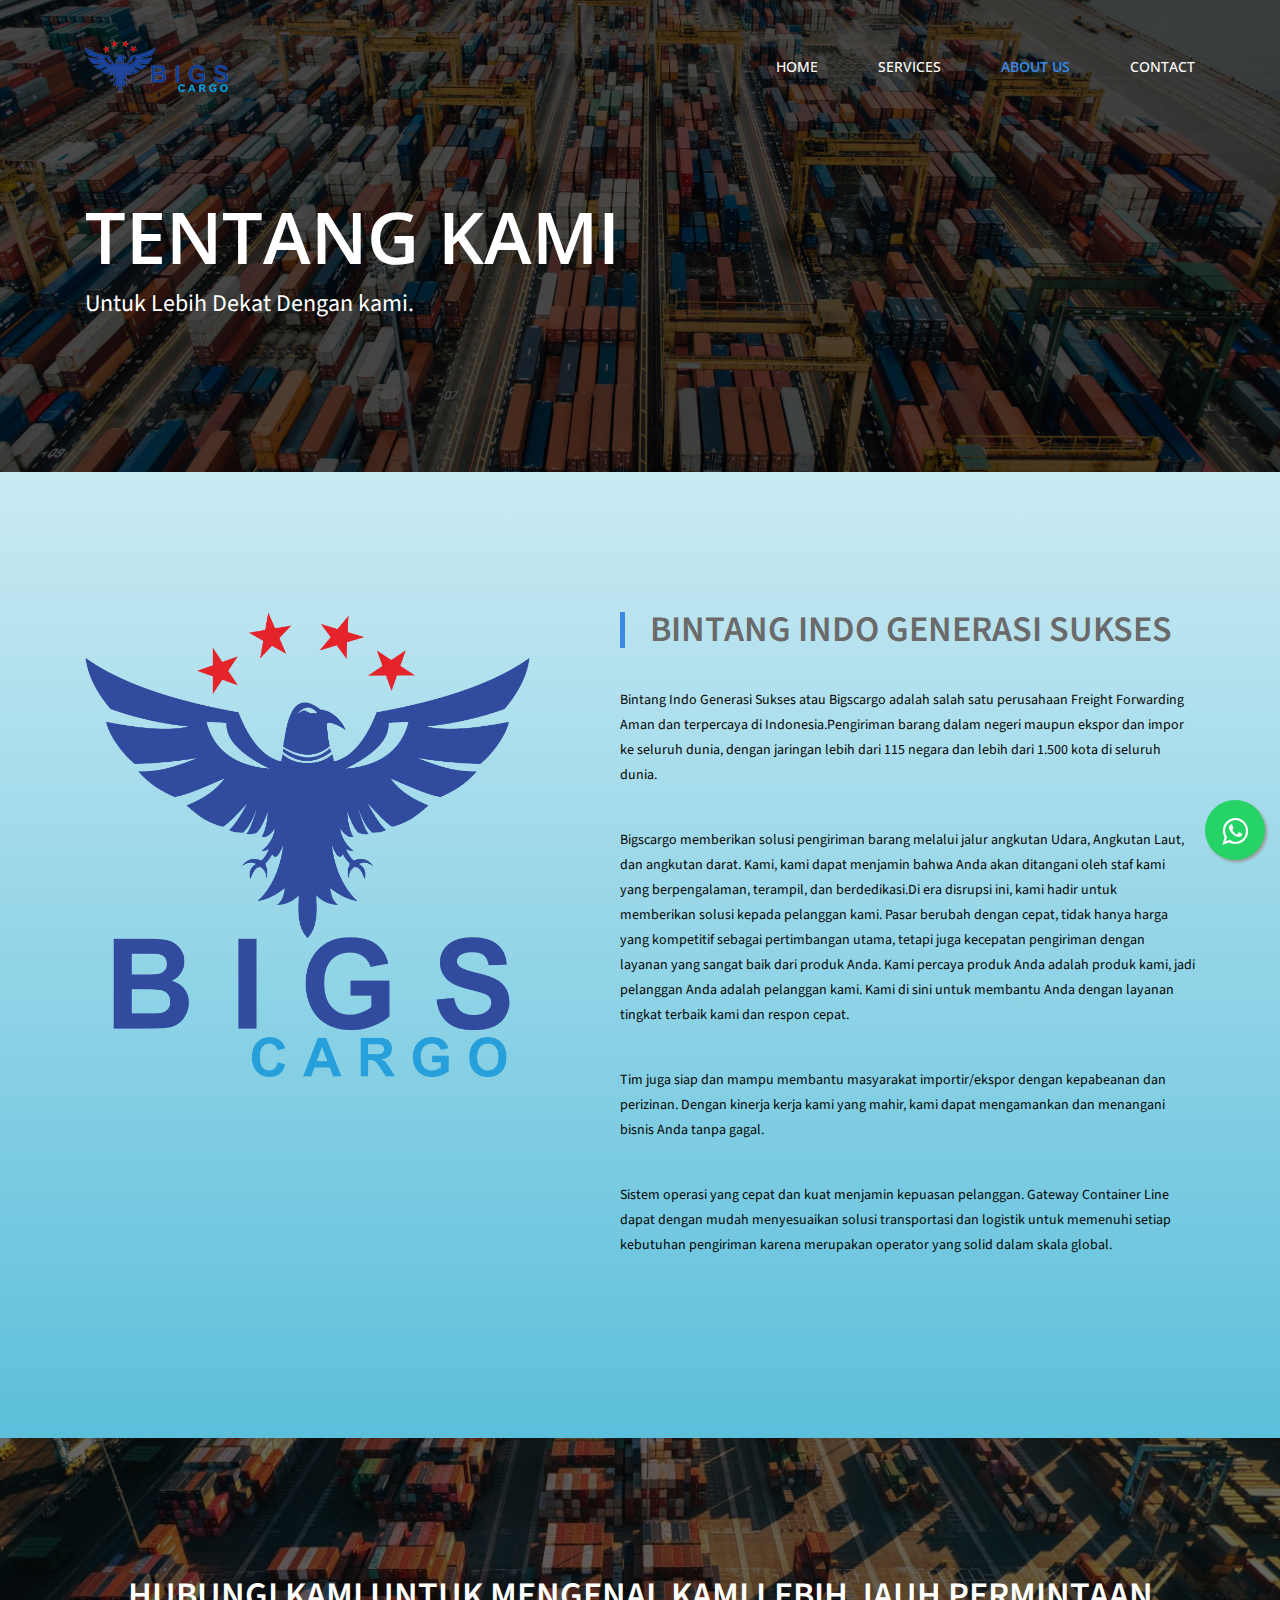
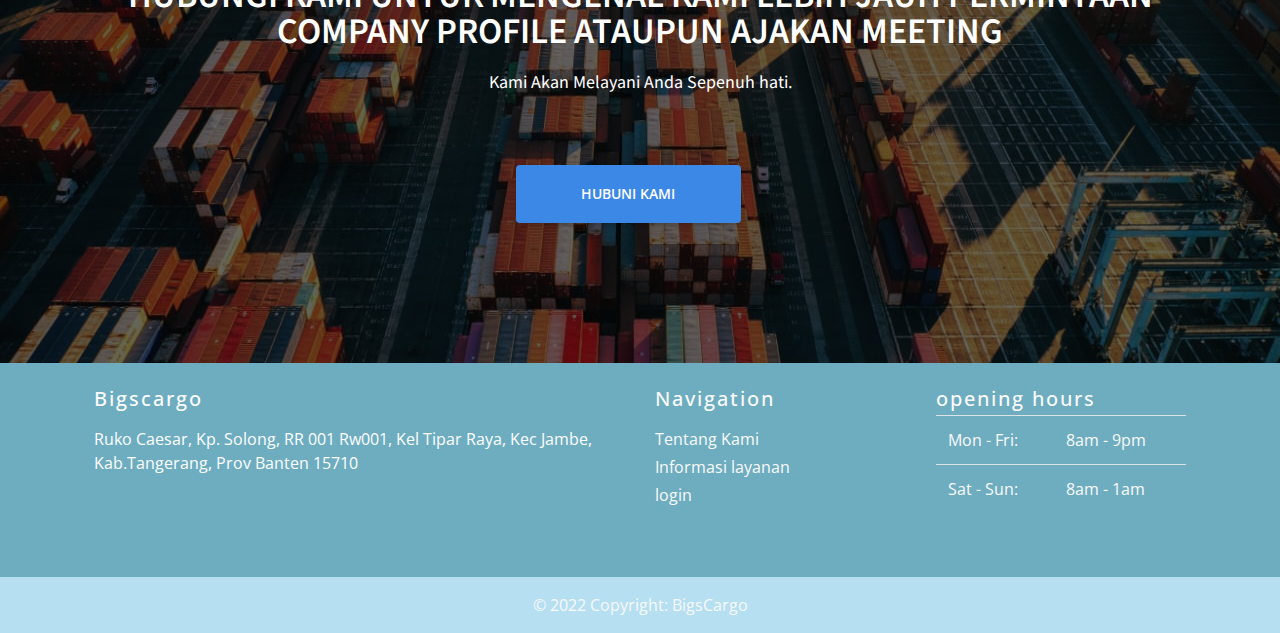
<file: about.html>
﻿<!DOCTYPE html>
<html lang="en">
<head>
    <title></title>
    <meta charset="utf-8" />
    <link rel="icon" href="favicon.png" type="image/x-icon" />
    <meta name="viewport" content="width=device-width, initial-scale=1.0, maximum-scale=1.0, user-scalable=0"> 
    <link href="css/vendor/bootstrap.css" rel="stylesheet" />
    <link href="css/vendor/font-awesome.css" rel="stylesheet" />
    <link href="css/vendor/slick.css" rel="stylesheet" />
    <link href="css/vendor/slick-theme.css" rel="stylesheet" />
    <link href="css/main.css" rel="stylesheet" />
</head>
<body class="box">

    <header>
        <div class="container">
            <div class="logo">
                <a href="index.html"><img src="assets/img/logokecil.png" alt=""/></a>
            </div>
            <div class="menu">
                <ul>
                    <li><a href="index.html">Home</a></li>
                    <li><a href="services.html">Services</a></li>
                    <li><a href="about.html" class="active">About Us</a></li>
                    <li><a href="contact.html">Contact</a></li>
                </ul>
            </div>
            <div class="mobile-menu"><i class="fa fa-bars"></i></div>
        </div>
    </header>

   <div class="intro-page">
       <div class="container">
           <h1>Tentang Kami</h1>
           <p>Untuk Lebih Dekat Dengan kami.</p>
       </div>
   </div>

    <div class="wrapper">
        <section class="our-history">
            <div class="container">
                <div class="row">
                    <div class="col-md-5">
                        <img src="assets/img/IPENK.png" alt="" />
                    </div>
                    <div class="col-md-7">
                        <h2>Bintang Indo Generasi Sukses</h2>
                        <p>Bintang Indo Generasi Sukses atau Bigscargo adalah salah satu perusahaan Freight Forwarding Aman dan terpercaya di Indonesia.Pengiriman barang dalam negeri maupun ekspor dan impor ke seluruh dunia, dengan jaringan lebih dari 115 negara dan lebih dari 1.500 kota di seluruh dunia.</p>
                        <p>Bigscargo memberikan solusi pengiriman barang melalui jalur angkutan Udara, Angkutan Laut, dan angkutan darat. Kami, kami dapat menjamin bahwa Anda akan ditangani oleh staf kami yang berpengalaman, terampil, dan berdedikasi.Di era disrupsi ini, kami hadir untuk memberikan solusi kepada pelanggan kami. Pasar berubah dengan cepat, tidak hanya harga yang kompetitif sebagai pertimbangan utama, tetapi juga kecepatan pengiriman dengan layanan yang sangat baik dari produk Anda. Kami percaya produk Anda adalah produk kami, jadi pelanggan Anda adalah pelanggan kami. Kami di sini untuk membantu Anda dengan layanan tingkat terbaik kami dan respon cepat.</p>
                        <p>Tim juga siap dan mampu membantu masyarakat importir/ekspor dengan kepabeanan dan perizinan. Dengan kinerja kerja kami yang mahir, kami dapat mengamankan dan menangani bisnis Anda tanpa gagal.</p>
                        <p>Sistem operasi yang cepat dan kuat menjamin kepuasan pelanggan. Gateway Container Line dapat dengan mudah menyesuaikan solusi transportasi dan logistik untuk memenuhi setiap kebutuhan pengiriman karena merupakan operator yang solid dalam skala global.</p>
                        <!-- <a href="#" class="button">Browse Our Work</a> -->
                    </div>
                </div>
            </div>
        </section>
        <a  class="whats-app"  href="https://wa.me/+6282225000526?text=Hallo%20Saya%20Berminat%20Menggunakan%20Jasa%20Anda" target="_blank">
          <i class="fa fa-whatsapp my-float" ></i>
      </a>
        <section class="get-started">
            <div class="container">
                <h2>Hubungi Kami untuk mengenal kami lebih jauh
                    Permintaan company profile ataupun ajakan meeting </h2>
                <p>Kami Akan Melayani Anda Sepenuh hati.</p>
                <a href="contact.html" class="button">Hubuni kami</a>
            </div>
        </section>
  
    <footer style="background-color: #6EADC0">
        <div class="container p-4">
          <div class="row">
            <div class="col-lg-6 col-md-12 mb-4">
              <h5 class="mb-3" style="letter-spacing: 2px; color: #FDFDFD;">Bigscargo</h5>
              <p style=" color: #FDFDFD;">
                Ruko Caesar, Kp. Solong, RR 001 Rw001, Kel Tipar Raya, Kec Jambe, Kab.Tangerang, Prov Banten 15710 
              </p>
            </div>
            <div class="col-lg-3 col-md-6 mb-4">
              <h5 class="mb-3" style="letter-spacing: 2px; color: #FAFAFA;">Navigation</h5>
              <ul class="list-unstyled mb-0">
                <li class="mb-1">
                  <a href="about.html" style="color: #FAFAFA;">Tentang Kami</a>
                </li>
                <li class="mb-1">
                  <a href="services.html" style="color: #FAFAFA;">Informasi layanan</a>
                </li>
                <li class="mb-1">
                  <a href="#!" style="color: #FAFAFA;">login</a>
                </li>
              </ul>
            </div>
            <div class="col-lg-3 col-md-6 mb-4">
              <h5 class="mb-1" style="letter-spacing: 2px; color: #FAFAFA;">opening hours</h5>
              <table class="table" style="color: #FAFAFA; border-color: #FAFAFA;">
                <tbody>
                  <tr>
                    <td>Mon - Fri:</td>
                    <td>8am - 9pm</td>
                  </tr>
                  <tr>
                    <td>Sat - Sun:</td>
                    <td>8am - 1am</td>
                  </tr>
                </tbody>
              </table>
            </div>
          </div>
        </div>
        <div class="text-center text-light p-3" style="background-color: rgb(182, 223, 241);">
          © 2022 Copyright:
          <a class="text-light" href="https://mdbootstrap.com/">BigsCargo</a>
        </div>
        <!-- Copyright -->
      </footer>

    <script src="js/vendor/jquery-3.1.0.min.js"></script>
    <script src="js/vendor/jquery.easing.min.js"></script>
    <script src="js/vendor/tether.js"></script>
    <script src="js/vendor/bootstrap.js"></script>
    <script src="js/vendor/slick.js"></script>
    <script src="js/vendor/isotope.pkgd.min.js"></script>
    <script src="js/main.js"></script>
</body>
</html>
</file>
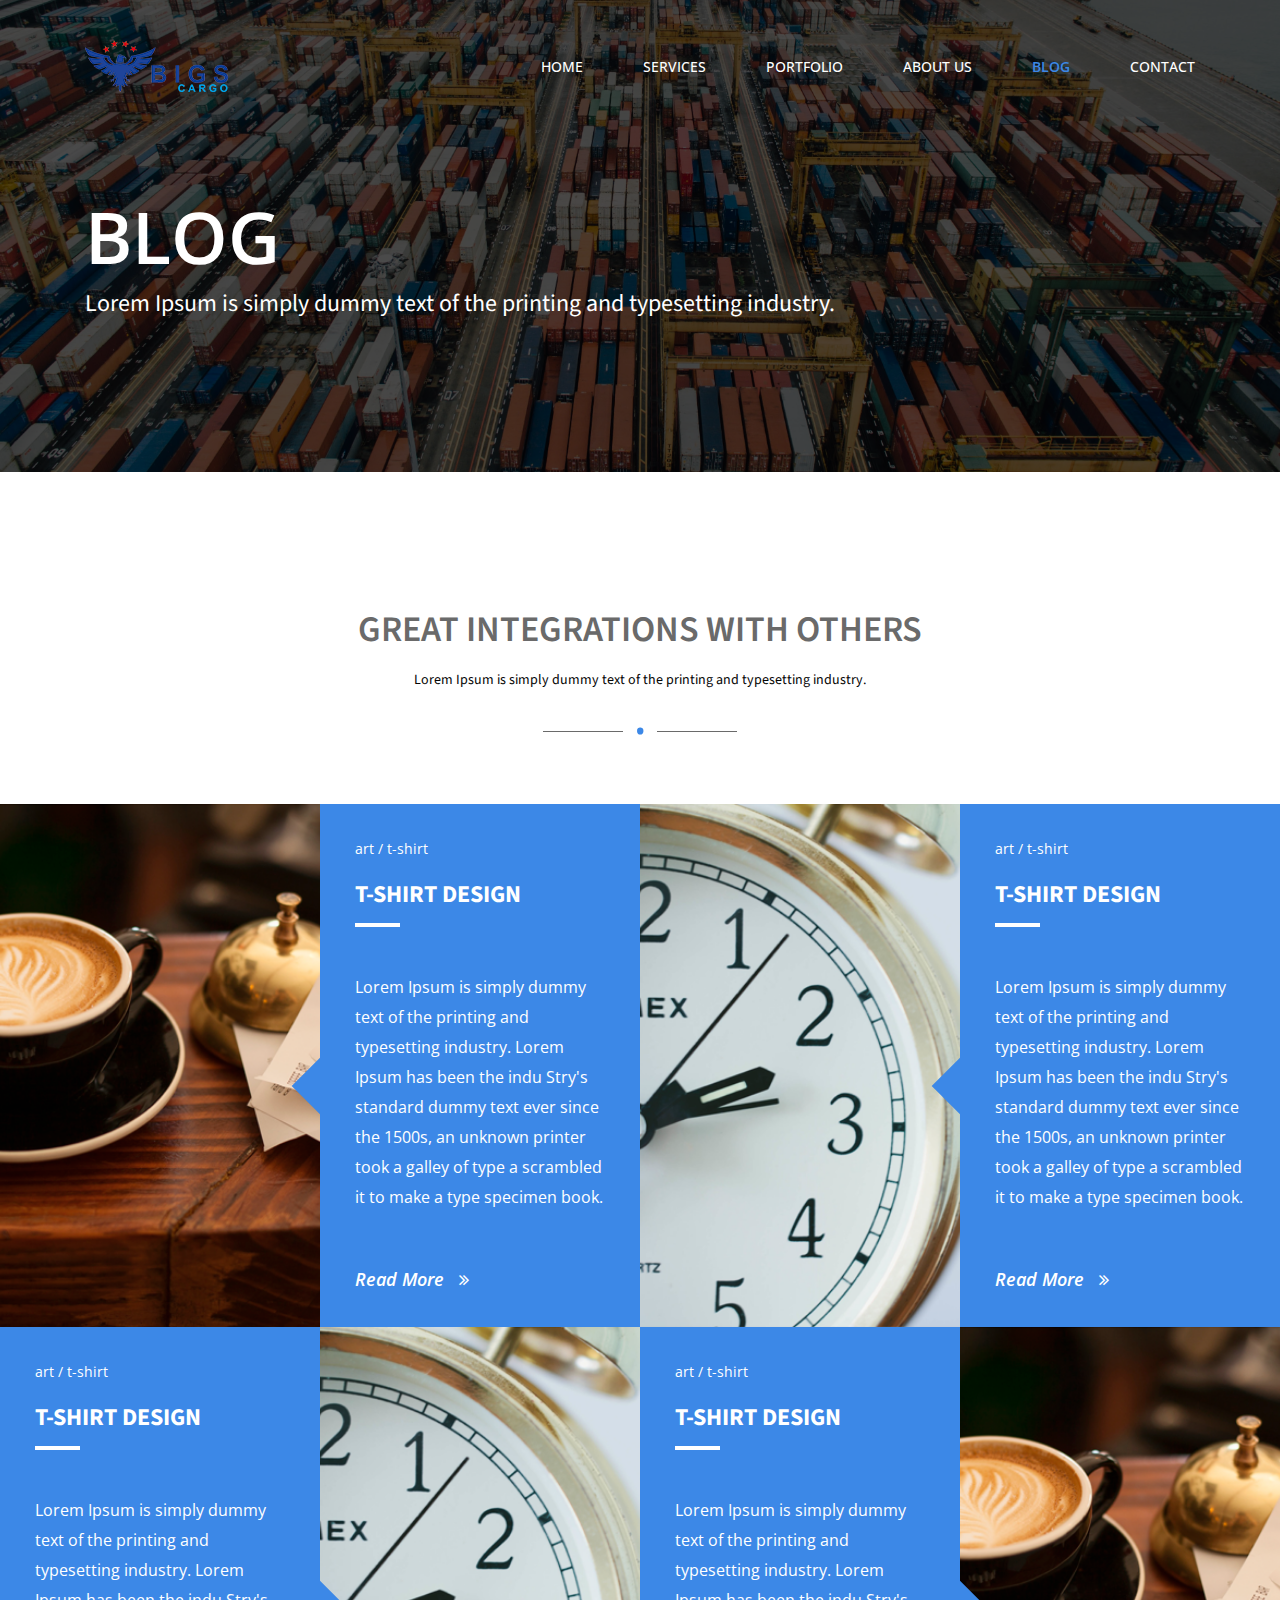
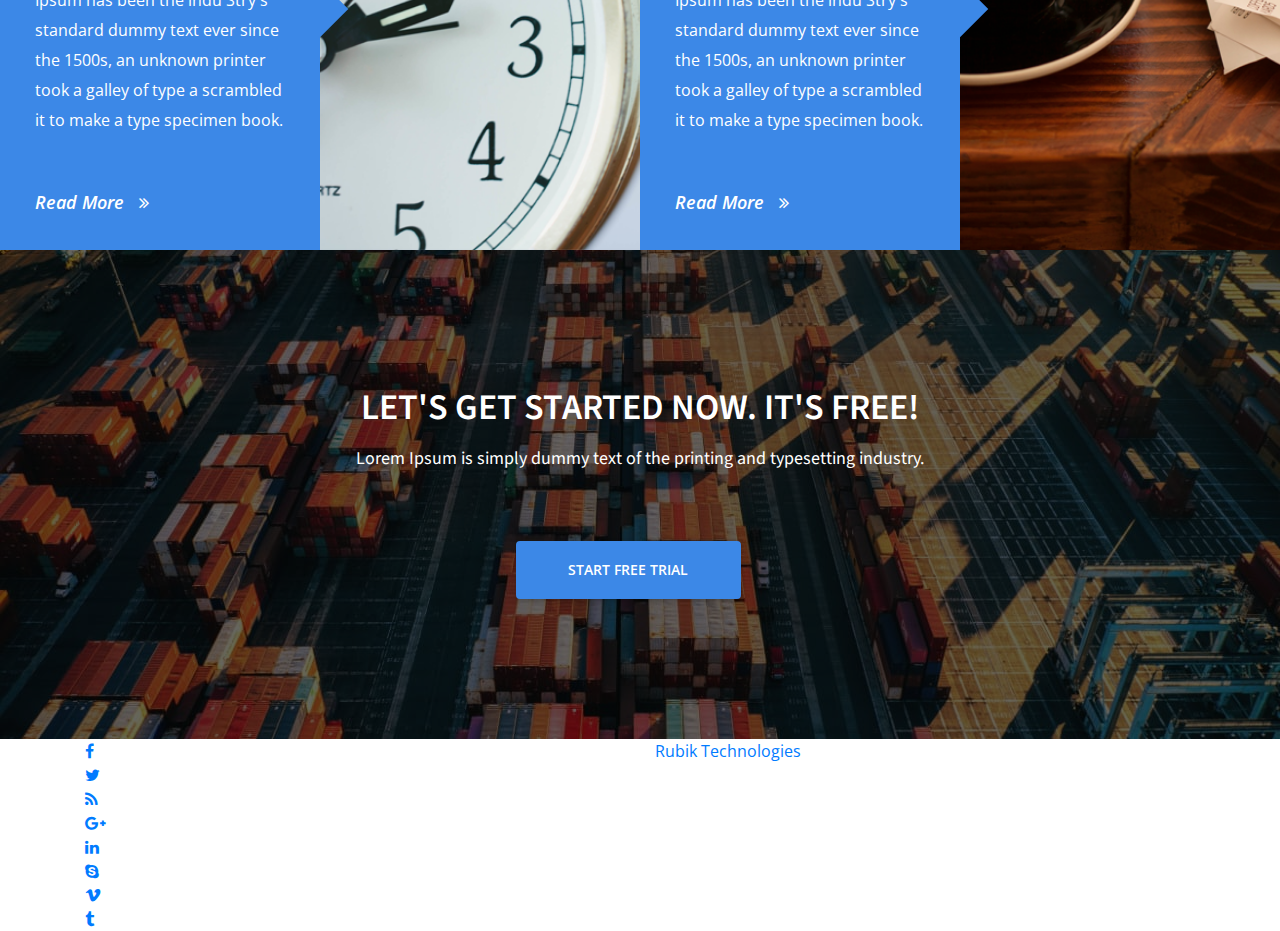
<file: blog.html>
﻿<!DOCTYPE html>
<html lang="en">
<head>
    <title></title>
    <meta charset="utf-8" />
    <link rel="icon" href="favicon.png" type="image/x-icon" />
    <meta name="viewport" content="width=device-width, initial-scale=1.0, maximum-scale=1.0, user-scalable=0"> 
    <link href="css/vendor/bootstrap.css" rel="stylesheet" />
    <link href="css/vendor/font-awesome.css" rel="stylesheet" />
    <link href="css/vendor/slick.css" rel="stylesheet" />
    <link href="css/vendor/slick-theme.css" rel="stylesheet" />
    <link href="css/main.css" rel="stylesheet" />
</head>
<body>

    <header>
        <div class="container">
            <div class="logo">
                <a href="index.html"><img src="assets/img/logokecil.png" alt=""/></a>
            </div>
            <div class="menu">
                <ul>
                    <li><a href="index.html">Home</a></li>
                    <li><a href="services.html">Services</a></li>
                    <li><a href="portfolio.html">Portfolio</a></li>
                    <li><a href="about.html">About Us</a></li>
                    <li><a href="blog.html" class="active">Blog</a></li>
                    <li><a href="contact.html">Contact</a></li>
                </ul>
            </div>
            <div class="mobile-menu"><i class="fa fa-bars"></i></div>
        </div>
    </header>

    <div class="intro-page">
        <div class="container">
            <h1>Blog</h1>
            <p>Lorem Ipsum is simply dummy text of the printing and typesetting industry.</p>
        </div>
    </div>

    <div class="wrapper">
        <section class="our-blog">
            <div class="container">
                <h2>Great Integrations with Others</h2>
                <p>Lorem Ipsum is simply dummy text of the printing and typesetting industry.</p>
                <span class="dot-dash dark">.</span>
            </div>
            <div class="our-blog--container">
                <div class="our-blog--item">
                    <div class="our-blog--item__image">
                        <a href="single.html">
                            <img src="assets/img/blog1.png" alt="">
                        </a>
                    </div>
                    <div class="our-blog--item__text left">
                        <span>art / t-shirt</span>
                        <h3>T-shirt design</h3>
                        <p>Lorem Ipsum is simply dummy text of the printing and typesetting industry. Lorem Ipsum has been the indu Stry's standard dummy text ever since the 1500s, an unknown printer took a galley of type a scrambled it to make a type specimen book.</p>
                        <a href="single.html">Read More <i class="fa fa-angle-double-right" aria-hidden="true"></i></a>
                    </div>
                </div>
                <div class="our-blog--item">
                    <div class="our-blog--item__image">
                        <a href="single.html">
                            <img src="assets/img/blog2.png" alt="">
                        </a>
                    </div>
                    <div class="our-blog--item__text left">
                        <span>art / t-shirt</span>
                        <h3>T-shirt design</h3>
                        <p>Lorem Ipsum is simply dummy text of the printing and typesetting industry. Lorem Ipsum has been the indu Stry's standard dummy text ever since the 1500s, an unknown printer took a galley of type a scrambled it to make a type specimen book.</p>
                        <a href="single.html">Read More <i class="fa fa-angle-double-right" aria-hidden="true"></i></a>
                    </div>
                </div>
                <div class="our-blog--item">
                    <div class="our-blog--item__text right">
                        <span>art / t-shirt</span>
                        <h3>T-shirt design</h3>
                        <p>Lorem Ipsum is simply dummy text of the printing and typesetting industry. Lorem Ipsum has been the indu Stry's standard dummy text ever since the 1500s, an unknown printer took a galley of type a scrambled it to make a type specimen book.</p>
                        <a href="single.html">Read More <i class="fa fa-angle-double-right" aria-hidden="true"></i></a>
                    </div>
                    <div class="our-blog--item__image">
                        <a href="single.html">
                            <img src="assets/img/blog2.png" alt="">
                        </a>
                    </div>
                </div>
                <div class="our-blog--item">
                    <div class="our-blog--item__text right">
                        <span>art / t-shirt</span>
                        <h3>T-shirt design</h3>
                        <p>Lorem Ipsum is simply dummy text of the printing and typesetting industry. Lorem Ipsum has been the indu Stry's standard dummy text ever since the 1500s, an unknown printer took a galley of type a scrambled it to make a type specimen book.</p>
                        <a href="single.html">Read More <i class="fa fa-angle-double-right" aria-hidden="true"></i></a>
                    </div>
                    <div class="our-blog--item__image">
                        <a href="single.html">
                            <img src="assets/img/blog1.png" alt="">
                        </a>
                    </div>
                </div>
            </div>
        </section>

        <section class="get-started">
            <div class="container">
                <h2>Let's Get Started Now. It's FREE!</h2>
                <p>Lorem Ipsum is simply dummy text of the printing and typesetting industry.</p>
                <a href="contact.html" class="button">Start Free Trial</a>
            </div>
        </section>
    </div>

    <footer>
        <div class="container">
            <div class="row">
                <div class="col-md-6">
                    <ul>
                        <li><a href="#"><i class="fa fa-facebook"></i></a></li>
                        <li><a href="#"><i class="fa fa-twitter"></i></a></li>
                        <li><a href="#"><i class="fa fa-rss"></i></a></li>
                        <li><a href="#"><i class="fa fa-google-plus"></i></a></li>
                        <li><a href="#"><i class="fa fa-linkedin"></i></a></li>
                        <li><a href="#"><i class="fa fa-skype"></i></a></li>
                        <li><a href="#"><i class="fa fa-vimeo"></i></a></li>
                        <li><a href="#"><i class="fa fa-tumblr"></i></a></li>
                    </ul>
                </div>
                <div class="col-md-6">
                    <p><a href="https://rubik-technologies.com/">Rubik Technologies</a></p>
                </div>
            </div>
        </div>
    </footer>

    <script src="js/vendor/jquery-3.1.0.min.js"></script>
    <script src="js/vendor/jquery.easing.min.js"></script>
    <script src="js/vendor/tether.js"></script>
    <script src="js/vendor/bootstrap.js"></script>
    <script src="js/vendor/slick.js"></script>
    <script src="js/vendor/isotope.pkgd.min.js"></script>
    <script src="js/main.js"></script>
</body>
</html>
</file>
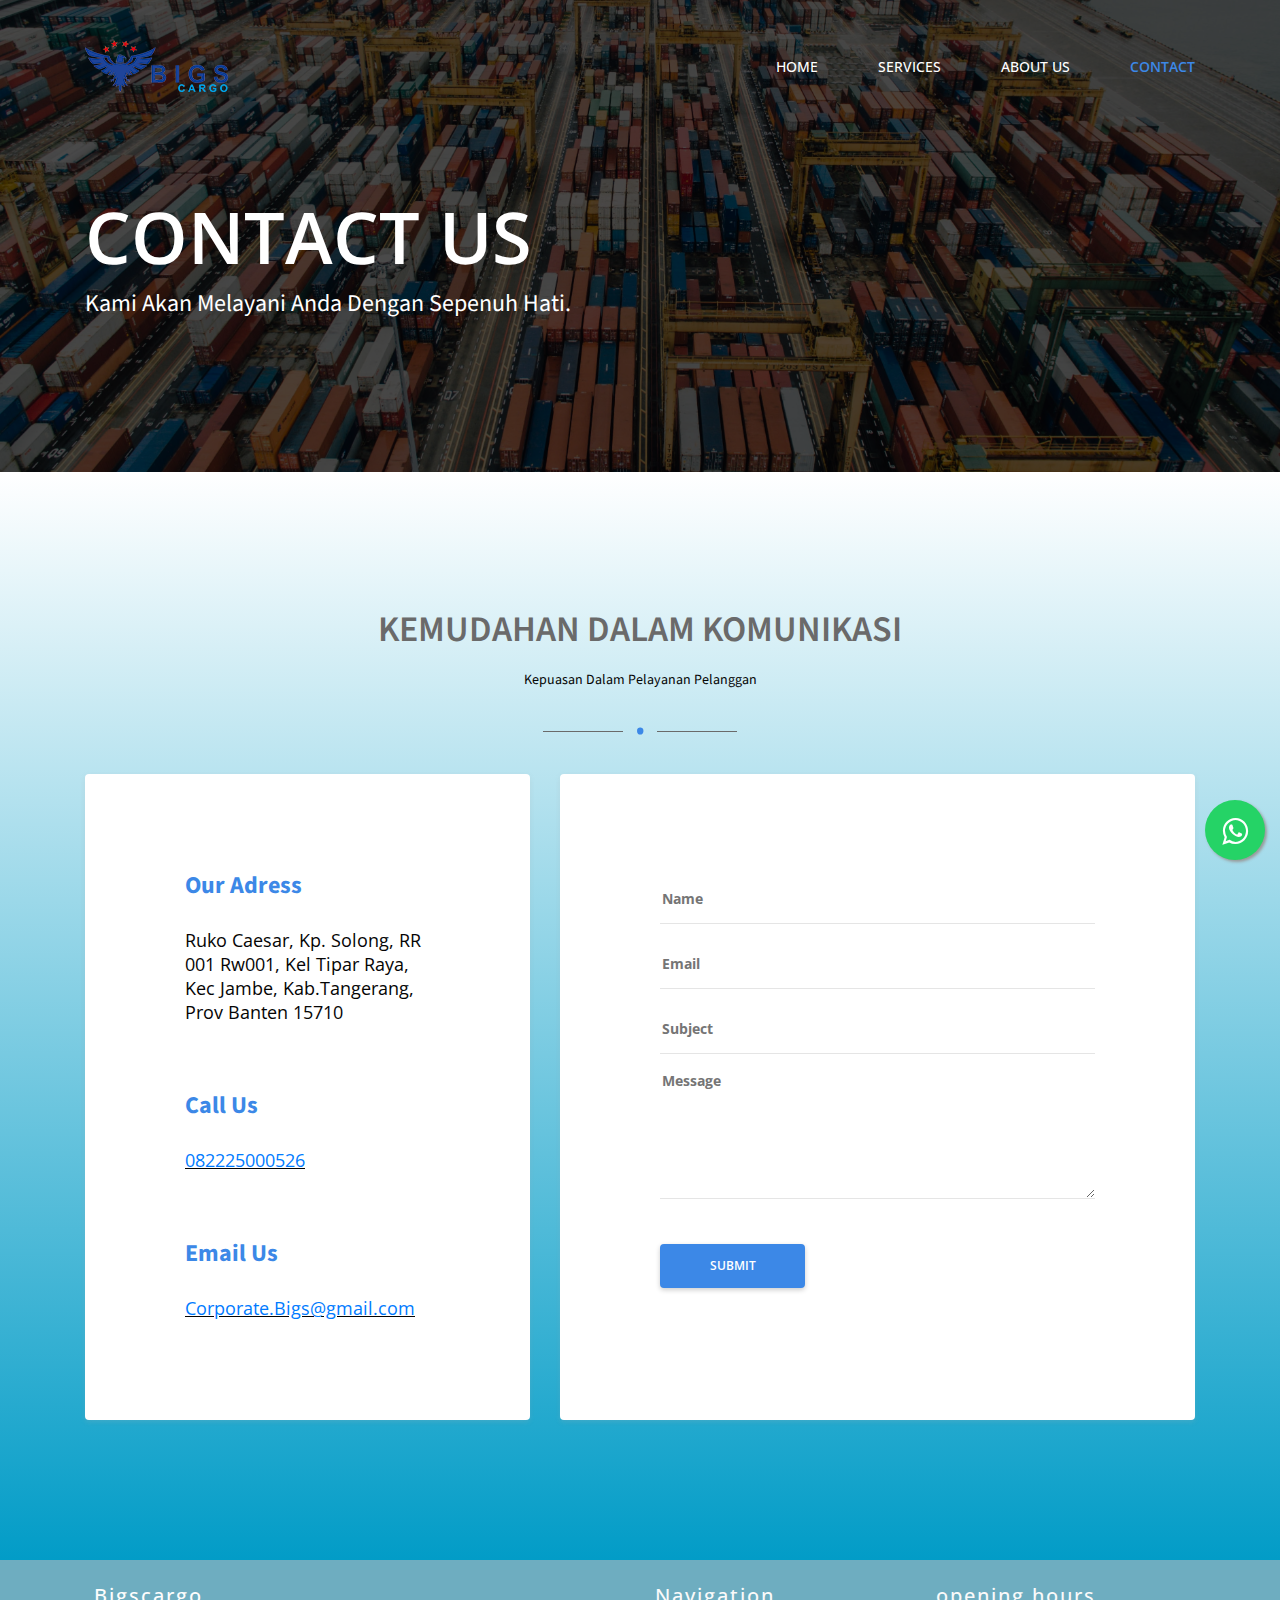
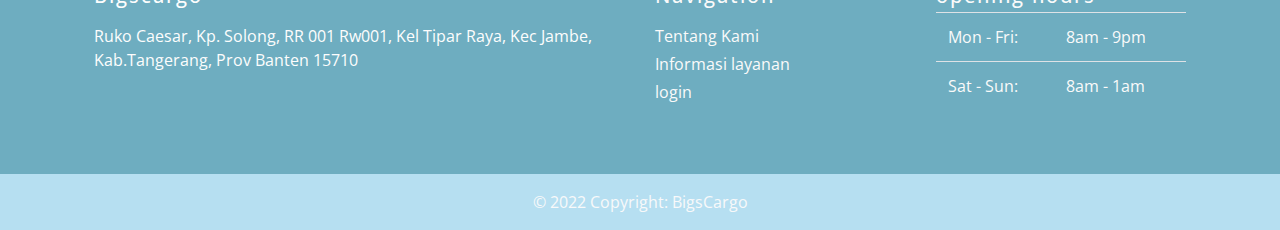
<file: contact.html>
﻿<!DOCTYPE html>
<html lang="en">
<head>
    <title></title>
    <meta charset="utf-8" />
    <link rel="icon" href="favicon.png" type="image/x-icon" />
    <meta name="viewport" content="width=device-width, initial-scale=1.0, maximum-scale=1.0, user-scalable=0"> 
    <link href="css/vendor/bootstrap.css" rel="stylesheet" />
    <link href="css/vendor/font-awesome.css" rel="stylesheet" />
    <link href="css/vendor/slick.css" rel="stylesheet" />
    <link href="css/vendor/slick-theme.css" rel="stylesheet" />
    <link href="css/main.css" rel="stylesheet" />
    
</head>
<body class="box">

    <header>
        <div class="container">
            <div class="logo">
                <a href="index.html"><img src="assets/img/logokecil.png" alt=""/></a>
            </div>
            <div class="menu">
                <ul>
                  <li><a href="index.html">Home</a></li>
                  <li><a href="services.html">Services</a></li>
                  <li><a href="about.html">About Us</a></li>
                  <li><a href="contact.html" class="active">Contact</a></li>
                </ul>
            </div>
            <div class="mobile-menu"><i class="fa fa-bars"></i></div>
        </div>
    </header>

    <div class="intro-page">
        <div class="container">
            <h1>Contact Us</h1>
            <p>Kami Akan Melayani Anda Dengan Sepenuh Hati.</p>
        </div>
    </div>

    <div class="wrapper">
        <section class="keep-touch">
            <div class="container">
                <h2>Kemudahan Dalam Komunikasi</h2>
                <p>Kepuasan Dalam Pelayanan Pelanggan</p>
                <span class="dot-dash dark">.</span>
                <div class="row">
                    <div class="col-md-5">
                        <div class="keep-touch--white">
                            <h4>Our Adress</h4>
                            <p>Ruko Caesar, Kp. Solong, RR 001 Rw001, Kel Tipar Raya, Kec Jambe, Kab.Tangerang,<br> Prov Banten 15710</p>
                            <h4>Call Us</h4>
                            <p><u><a href="https://wa.me/+6282225000526?text=Hallo%20Saya%20Berminat%20Menggunakan%20Jasa%20Anda" class="text-primary">082225000526</a></u></p>
                            <h4>Email Us</h4>
                            <p><u><a href="Corporate.Bigs@gmail.com" class="text-primary" >Corporate.Bigs@gmail.com</a></u></p>
                        </div>
                    </div>
                    <div class="col-md-7">
                        <div class="keep-touch--white">
                            <form action="">
                                <input type="text" placeholder="Name">
                                <input type="text" placeholder="Email">
                                <input type="text" placeholder="Subject">
                                <textarea name="" id="" rows="5" placeholder="Message"></textarea>
                                <input type="submit" class="button small">
                            </form>
                        </div>
                    </div>
                </div>
            </div>
        </section>
        <a  class="whats-app"  href="https://wa.me/+6282225000526?text=Hallo%20Saya%20Berminat%20Menggunakan%20Jasa%20Anda" target="_blank">
          <i class="fa fa-whatsapp my-float" ></i>
      </a>
        <!-- <section class="get-started">
            <div class="container">
                <h2>Let's Get Started Now. It's FREE!</h2>
                <p>Lorem Ipsum is simply dummy text of the printing and typesetting industry.</p>
                <a href="contact.html" class="button">Start Free Trial</a>
            </div>
        </section> -->
    </div>
    <footer style="background-color: #6EADC0">
        <div class="container p-4">
          <div class="row">
            <div class="col-lg-6 col-md-12 mb-4">
              <h5 class="mb-3" style="letter-spacing: 2px; color: #FDFDFD;">Bigscargo</h5>
              <p style=" color: #FDFDFD;">
                Ruko Caesar, Kp. Solong, RR 001 Rw001, Kel Tipar Raya, Kec Jambe, Kab.Tangerang, Prov Banten 15710 
              </p>
            </div>
            <div class="col-lg-3 col-md-6 mb-4">
              <h5 class="mb-3" style="letter-spacing: 2px; color: #FAFAFA;">Navigation</h5>
              <ul class="list-unstyled mb-0">
                <li class="mb-1">
                  <a href="about.html" style="color: #FAFAFA;">Tentang Kami</a>
                </li>
                <li class="mb-1">
                  <a href="services.html" style="color: #FAFAFA;">Informasi layanan</a>
                </li>
                <li class="mb-1">
                  <a href="#!" style="color: #FAFAFA;">login</a>
                </li>
              </ul>
            </div>
            <div class="col-lg-3 col-md-6 mb-4">
              <h5 class="mb-1" style="letter-spacing: 2px; color: #FAFAFA;">opening hours</h5>
              <table class="table" style="color: #FAFAFA; border-color: #FAFAFA;">
                <tbody>
                  <tr>
                    <td>Mon - Fri:</td>
                    <td>8am - 9pm</td>
                  </tr>
                  <tr>
                    <td>Sat - Sun:</td>
                    <td>8am - 1am</td>
                  </tr>
                </tbody>
              </table>
            </div>
          </div>
        </div>
        <div class="text-center text-light p-3" style="background-color: rgb(182, 223, 241);">
          © 2022 Copyright:
          <a class="text-light" href="https://mdbootstrap.com/">BigsCargo</a>
        </div>
        <!-- Copyright -->
      </footer>

    <script src="js/vendor/jquery-3.1.0.min.js"></script>
    <script src="js/vendor/jquery.easing.min.js"></script>
    <script src="js/vendor/tether.js"></script>
    <script src="js/vendor/bootstrap.js"></script>
    <script src="js/vendor/slick.js"></script>
    <script src="js/vendor/isotope.pkgd.min.js"></script>
    <script src="js/main.js"></script>
</body>
</html>
</file>
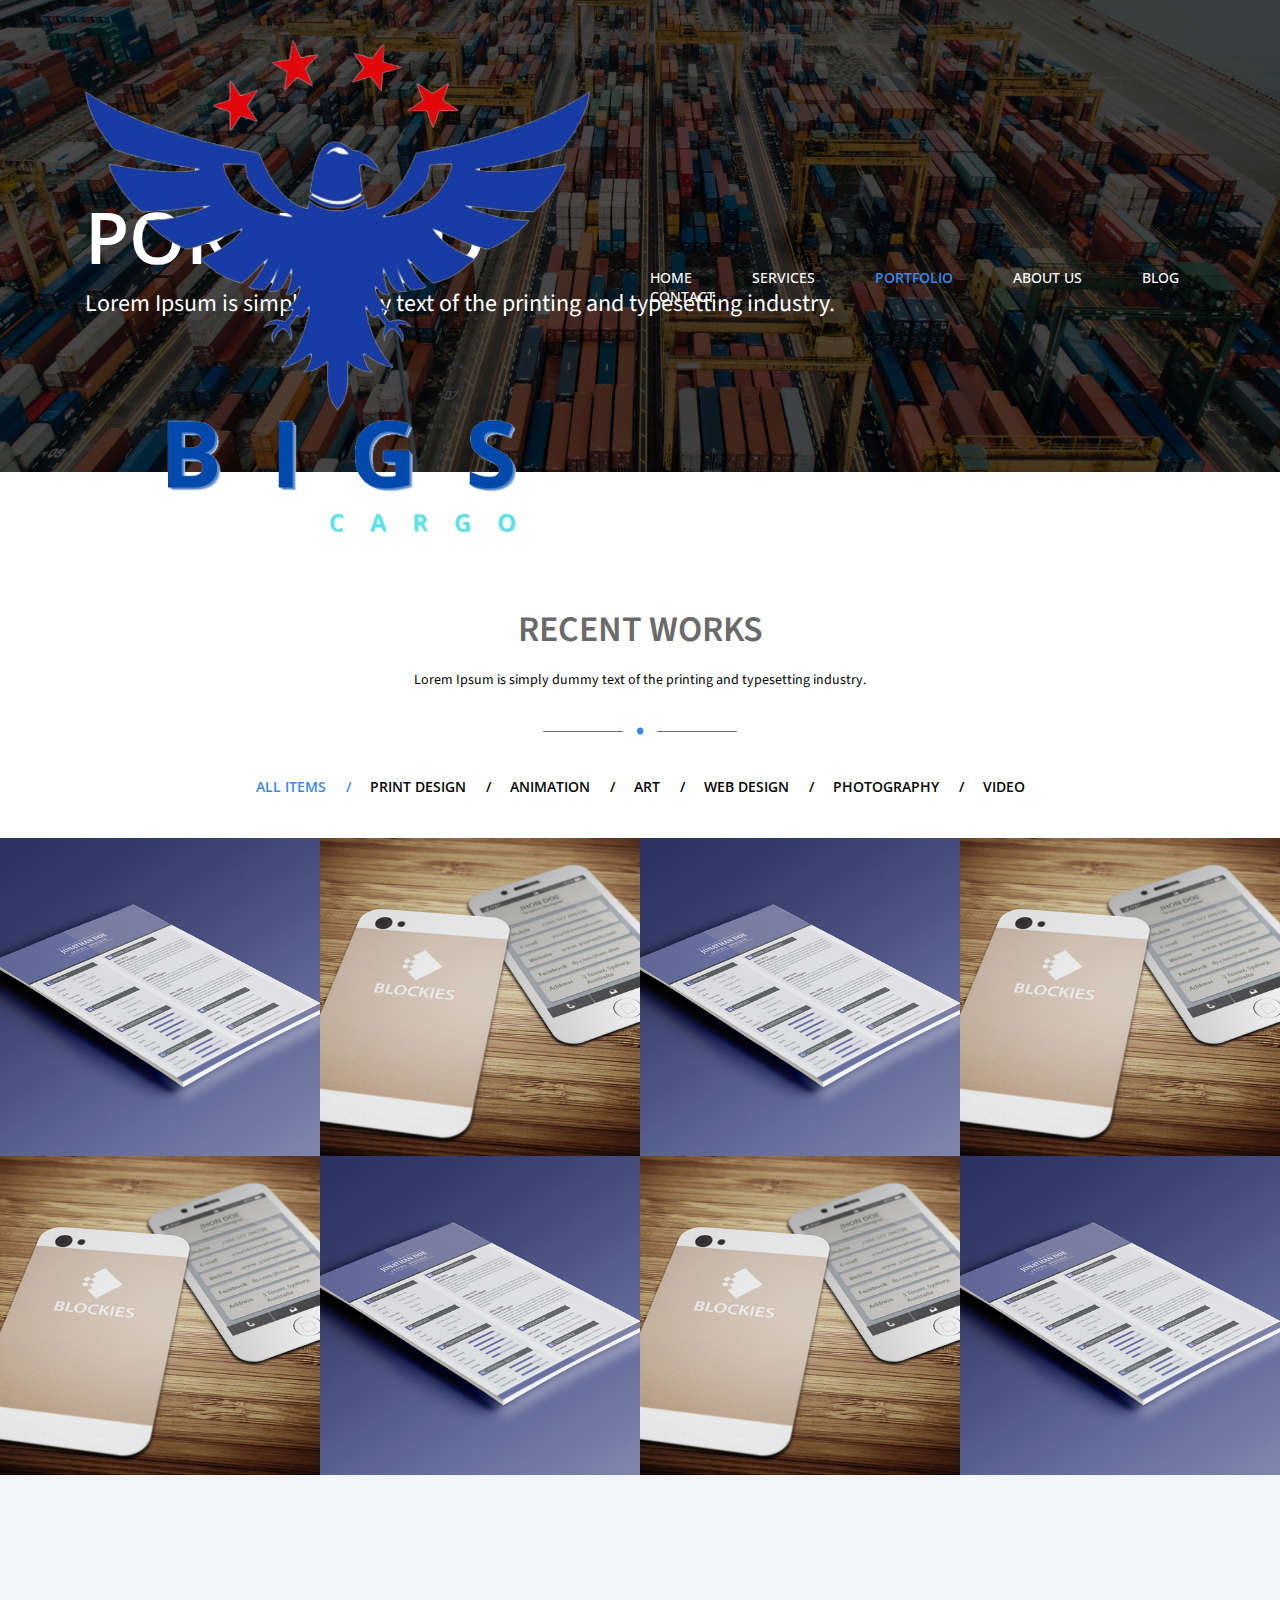
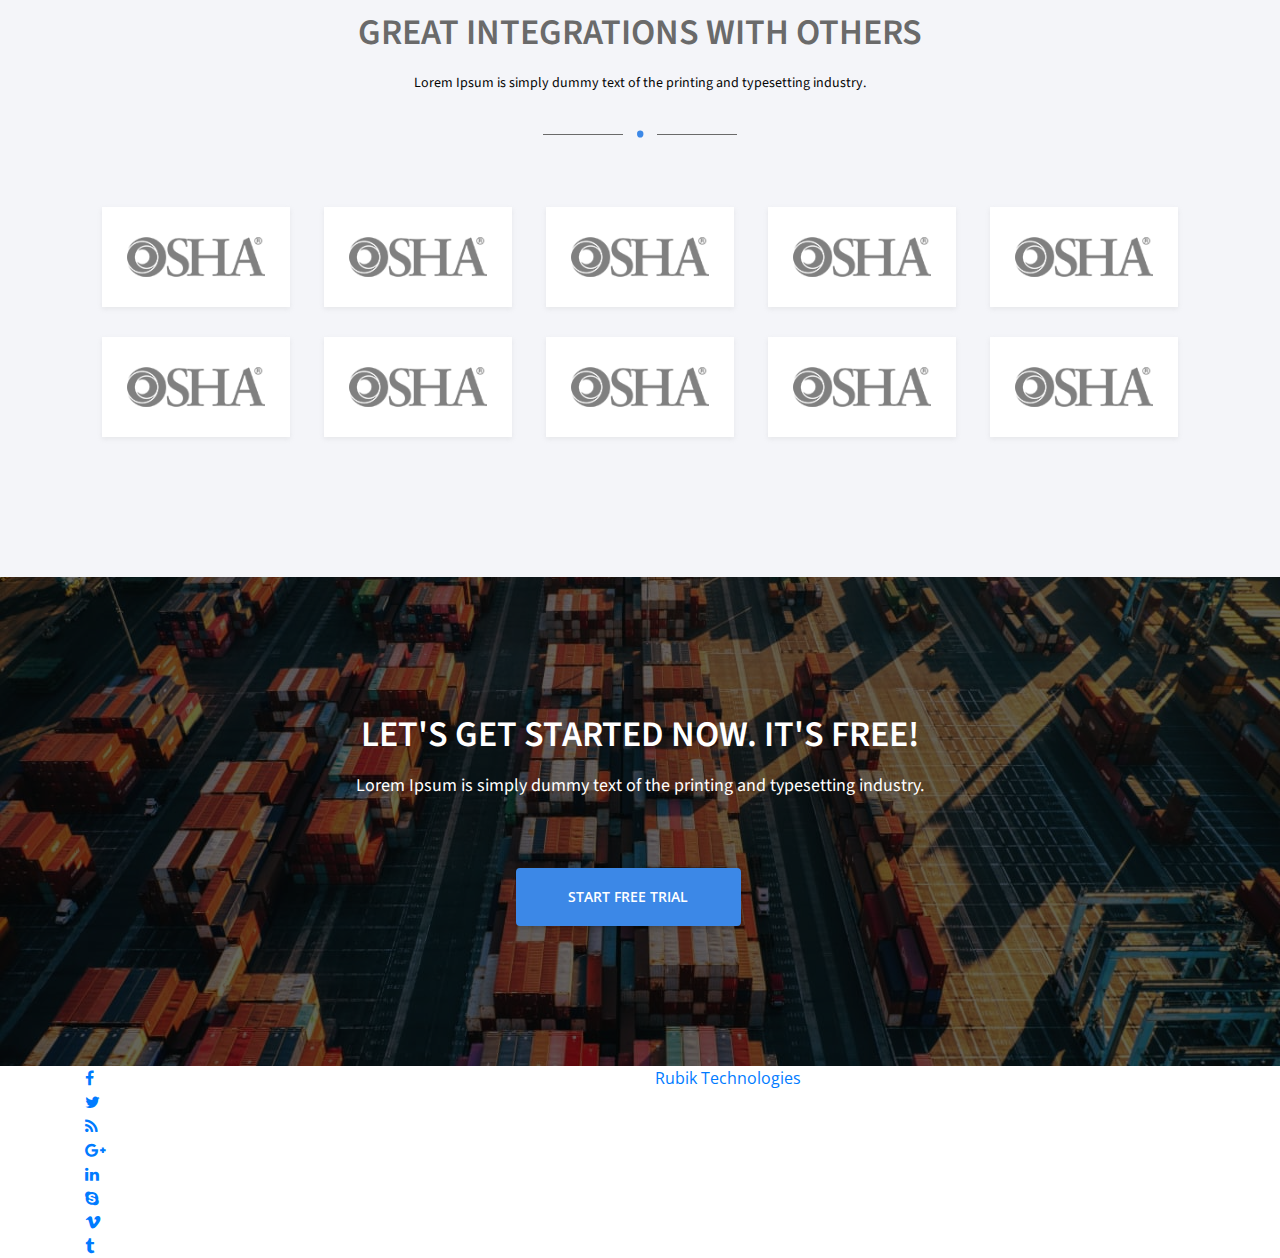
<file: portfolio.html>
﻿<!DOCTYPE html>
<html lang="en">
<head>
    <title></title>
    <meta charset="utf-8" />
    <link rel="icon" href="favicon.png" type="image/x-icon" />
    <meta name="viewport" content="width=device-width, initial-scale=1.0, maximum-scale=1.0, user-scalable=0"> 
    <link href="css/vendor/bootstrap.css" rel="stylesheet" />
    <link href="css/vendor/font-awesome.css" rel="stylesheet" />
    <link href="css/vendor/slick.css" rel="stylesheet" />
    <link href="css/vendor/slick-theme.css" rel="stylesheet" />
    <link href="css/main.css" rel="stylesheet" />
</head>
<body>

    <header>
        <div class="container">
            <div class="logo">
                <a href="index.html"><img src="assets/img/logo.png" alt=""/></a>
            </div>
            <div class="menu">
                <ul>
                    <li><a href="index.html">Home</a></li>
                    <li><a href="services.html">Services</a></li>
                    <li><a href="portfolio.html" class="active">Portfolio</a></li>
                    <li><a href="about.html">About Us</a></li>
                    <li><a href="blog.html">Blog</a></li>
                    <li><a href="contact.html">Contact</a></li>
                </ul>
            </div>
            <div class="mobile-menu"><i class="fa fa-bars"></i></div>
        </div>
    </header>

   <div class="intro-page">
       <div class="container">
           <h1>Portfolio</h1>
           <p>Lorem Ipsum is simply dummy text of the printing and typesetting industry.</p>
       </div>
   </div>

    <div class="wrapper">
        <section class="recent-works">
            <div class="container">
                <h2>Recent Works</h2>
                <p>Lorem Ipsum is simply dummy text of the printing and typesetting industry.</p>
                <span class="dot-dash dark">.</span>
                <div class="recent-works--nav">
                    <ul>
                        <li class="active" data-filter="*">All Items</li>
                        <li data-filter=".print">Print Design</li>
                        <li data-filter=".animation">Animation</li>
                        <li data-filter=".art">Art</li>
                        <li data-filter=".web">Web Design</li>
                        <li data-filter=".photo">Photography</li>
                        <li data-filter=".video">Video</li>
                    </ul>
                </div>
            </div>
            <div class="recent-works--items">
                <div class="recent-works--items__item web">
                    <a href="single-portfolio.html">
                        <img src="assets/img/3.jpg" alt="">
                        <div class="inner-item">
                            <div>
                                <h4>T-Shirt Design</h4>
                                <p>art / t-shirt</p>
                            </div>
                        </div>
                    </a>
                </div>
                <div class="recent-works--items__item print">
                    <a href="single-portfolio.html">
                        <img src="assets/img/4.jpg" alt="">
                        <div class="inner-item">
                            <div>
                                <h4>T-Shirt Design</h4>
                                <p>art / t-shirt</p>
                            </div>
                        </div>
                    </a>
                </div>
                <div class="recent-works--items__item art">
                    <a href="single-portfolio.html">
                        <img src="assets/img/3.jpg" alt="">
                        <div class="inner-item">
                            <div>
                                <h4>T-Shirt Design</h4>
                                <p>art / t-shirt</p>
                            </div>
                        </div>
                    </a>
                </div>
                <div class="recent-works--items__item web">
                    <a href="single-portfolio.html">
                        <img src="assets/img/4.jpg" alt="">
                        <div class="inner-item">
                            <div>
                                <h4>T-Shirt Design</h4>
                                <p>art / t-shirt</p>
                            </div>
                        </div>
                    </a>
                </div>
                <div class="recent-works--items__item print">
                    <a href="single-portfolio.html">
                        <img src="assets/img/4.jpg" alt="">
                        <div class="inner-item">
                            <div>
                                <h4>T-Shirt Design</h4>
                                <p>art / t-shirt</p>
                            </div>
                        </div>
                    </a>
                </div>
                <div class="recent-works--items__item web">
                    <a href="single-portfolio.html">
                        <img src="assets/img/3.jpg" alt="">
                        <div class="inner-item">
                            <div>
                                <h4>T-Shirt Design</h4>
                                <p>art / t-shirt</p>
                            </div>
                        </div>
                    </a>
                </div>
                <div class="recent-works--items__item web">
                    <a href="single-portfolio.html">
                        <img src="assets/img/4.jpg" alt="">
                        <div class="inner-item">
                            <div>
                                <h4>T-Shirt Design</h4>
                                <p>art / t-shirt</p>
                            </div>
                        </div>
                    </a>
                </div>
                <div class="recent-works--items__item art">
                    <a href="single-portfolio.html">
                        <img src="assets/img/3.jpg" alt="">
                        <div class="inner-item">
                            <div>
                                <h4>T-Shirt Design</h4>
                                <p>art / t-shirt</p>
                            </div>
                        </div>
                    </a>
                </div>
            </div>
        </section>

        <section class="partners">
            <div class="container">
                <h2>Great Integrations with Others</h2>
                <p>Lorem Ipsum is simply dummy text of the printing and typesetting industry.</p>
                <span class="dot-dash dark">.</span>
                <div class="partners--container">
                    <div class="partners--item">
                        <div class="partners--item__image">
                            <img src="assets/img/partner1.png" alt="">
                        </div>
                    </div>
                    <div class="partners--item">
                        <div class="partners--item__image">
                            <img src="assets/img/partner1.png" alt="">
                        </div>
                    </div>
                    <div class="partners--item">
                        <div class="partners--item__image">
                            <img src="assets/img/partner1.png" alt="">
                        </div>
                    </div>
                    <div class="partners--item">
                        <div class="partners--item__image">
                            <img src="assets/img/partner1.png" alt="">
                        </div>
                    </div>
                    <div class="partners--item">
                        <div class="partners--item__image">
                            <img src="assets/img/partner1.png" alt="">
                        </div>
                    </div>
                    <div class="partners--item">
                        <div class="partners--item__image">
                            <img src="assets/img/partner1.png" alt="">
                        </div>
                    </div>
                    <div class="partners--item">
                        <div class="partners--item__image">
                            <img src="assets/img/partner1.png" alt="">
                        </div>
                    </div>
                    <div class="partners--item">
                        <div class="partners--item__image">
                            <img src="assets/img/partner1.png" alt="">
                        </div>
                    </div>
                    <div class="partners--item">
                        <div class="partners--item__image">
                            <img src="assets/img/partner1.png" alt="">
                        </div>
                    </div>
                    <div class="partners--item">
                        <div class="partners--item__image">
                            <img src="assets/img/partner1.png" alt="">
                        </div>
                    </div>
                </div>
            </div>
        </section>

        <section class="get-started">
            <div class="container">
                <h2>Let's Get Started Now. It's FREE!</h2>
                <p>Lorem Ipsum is simply dummy text of the printing and typesetting industry.</p>
                <a href="contact.html" class="button">Start Free Trial</a>
            </div>
        </section>
    </div>

    <footer>
        <div class="container">
            <div class="row">
                <div class="col-md-6">
                    <ul>
                        <li><a href="#"><i class="fa fa-facebook"></i></a></li>
                        <li><a href="#"><i class="fa fa-twitter"></i></a></li>
                        <li><a href="#"><i class="fa fa-rss"></i></a></li>
                        <li><a href="#"><i class="fa fa-google-plus"></i></a></li>
                        <li><a href="#"><i class="fa fa-linkedin"></i></a></li>
                        <li><a href="#"><i class="fa fa-skype"></i></a></li>
                        <li><a href="#"><i class="fa fa-vimeo"></i></a></li>
                        <li><a href="#"><i class="fa fa-tumblr"></i></a></li>
                    </ul>
                </div>
                <div class="col-md-6">
                    <p><a href="https://rubik-technologies.com/">Rubik Technologies</a></p>
                </div>
            </div>
        </div>
    </footer>

    <script src="js/vendor/jquery-3.1.0.min.js"></script>
    <script src="js/vendor/jquery.easing.min.js"></script>
    <script src="js/vendor/tether.js"></script>
    <script src="js/vendor/bootstrap.js"></script>
    <script src="js/vendor/slick.js"></script>
    <script src="js/vendor/isotope.pkgd.min.js"></script>
    <script src="js/main.js"></script>
</body>
</html>
</file>
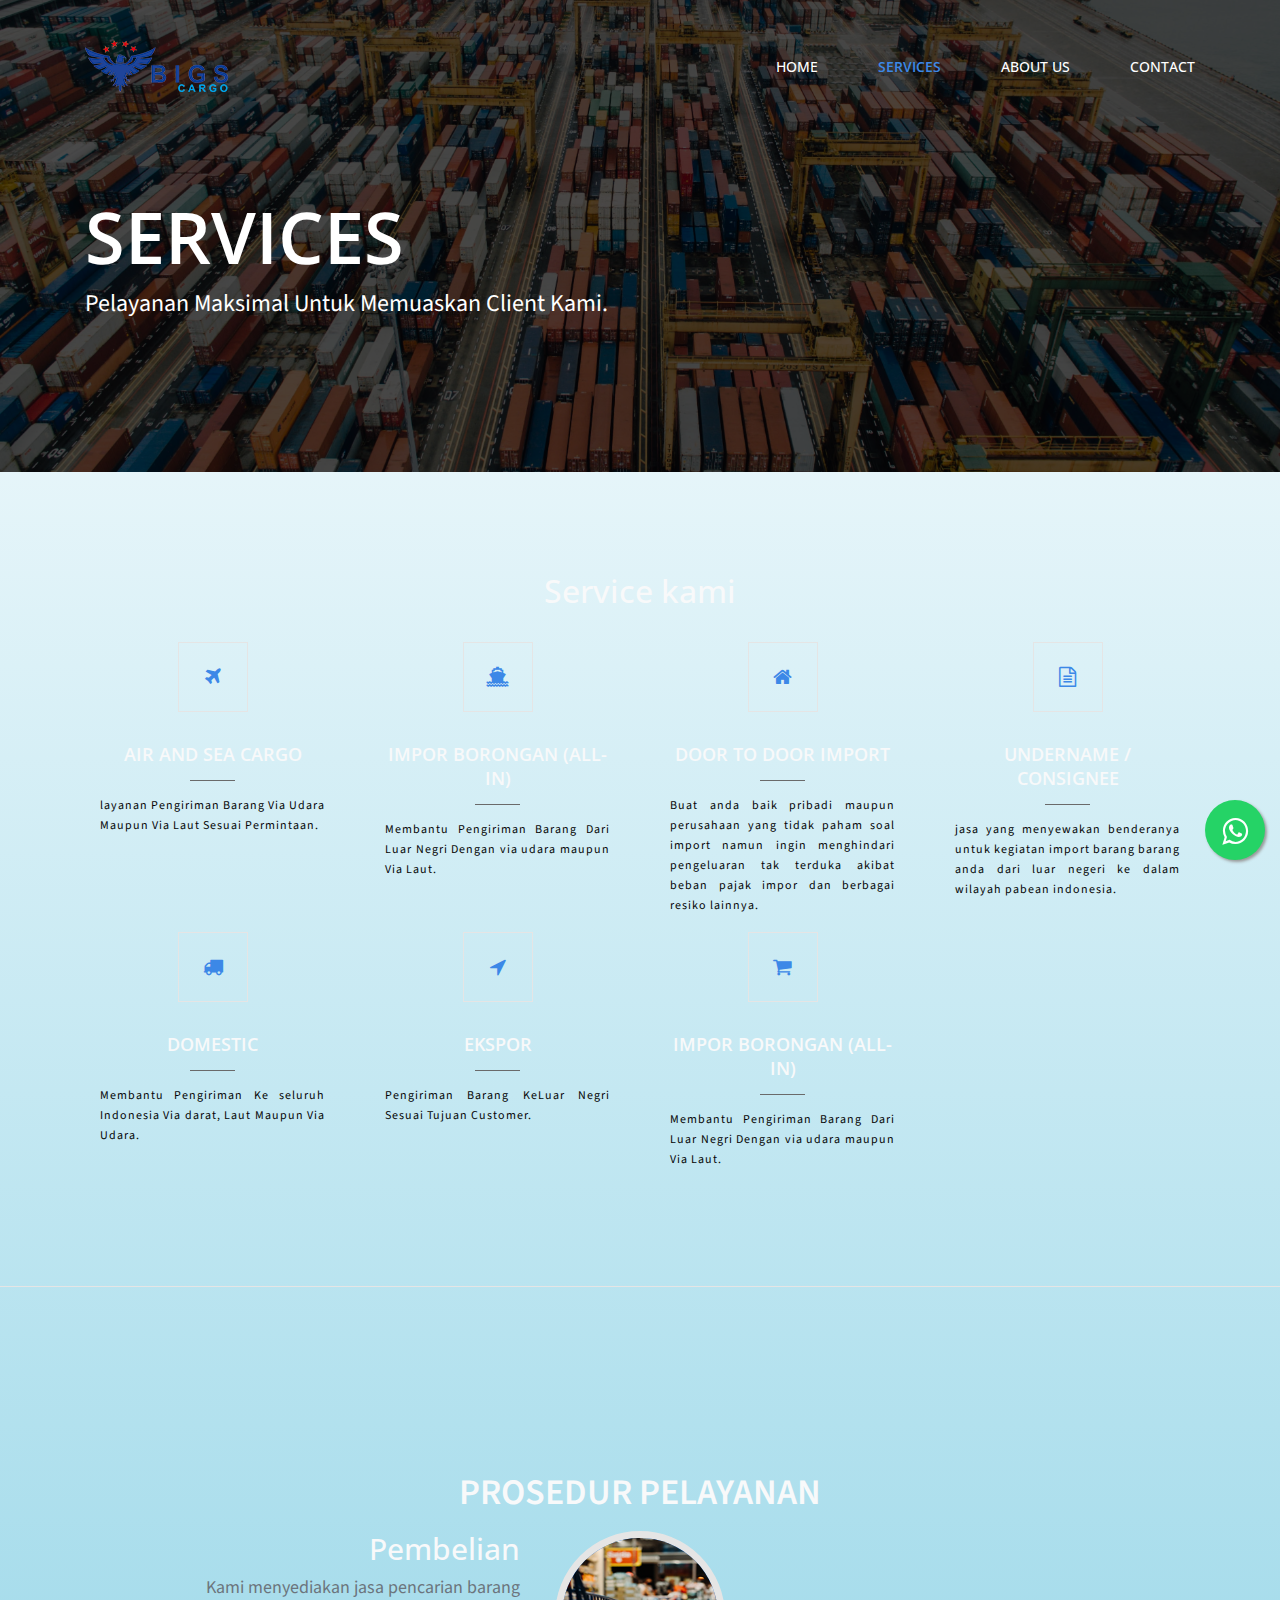
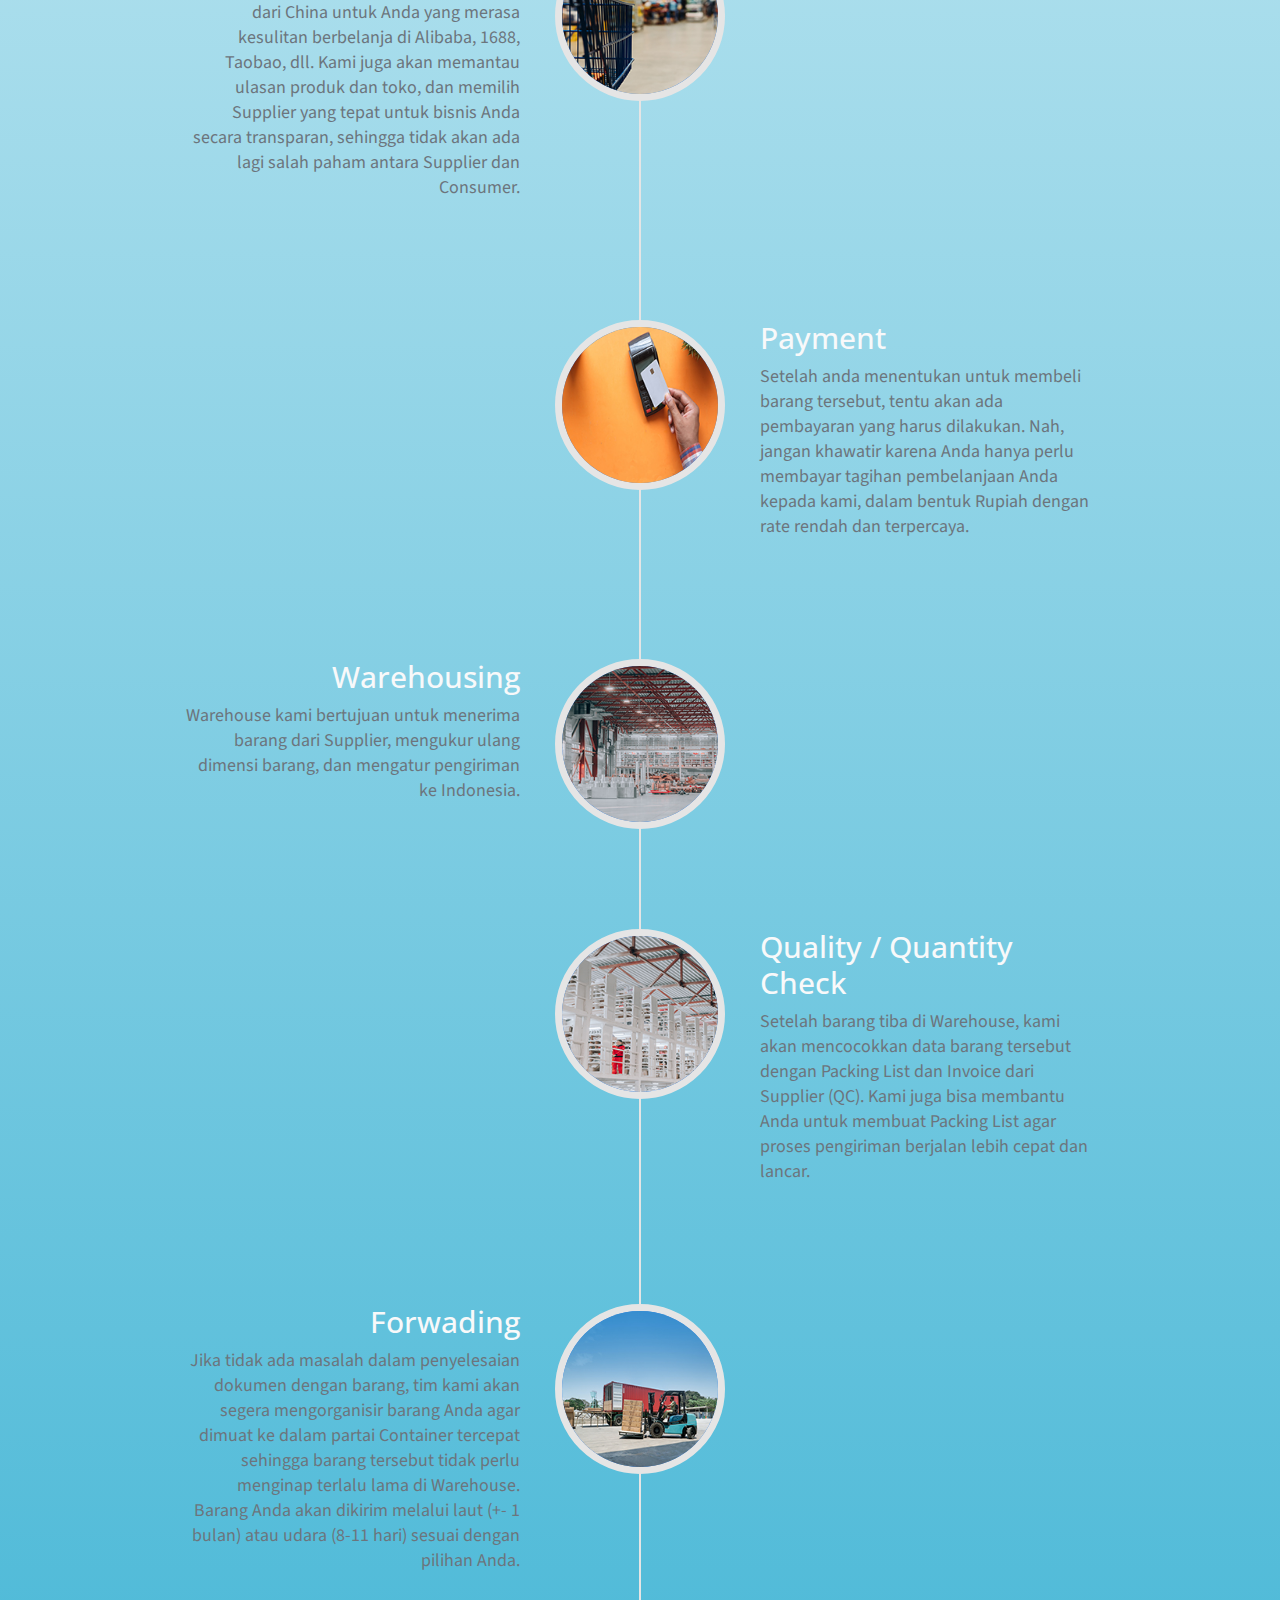
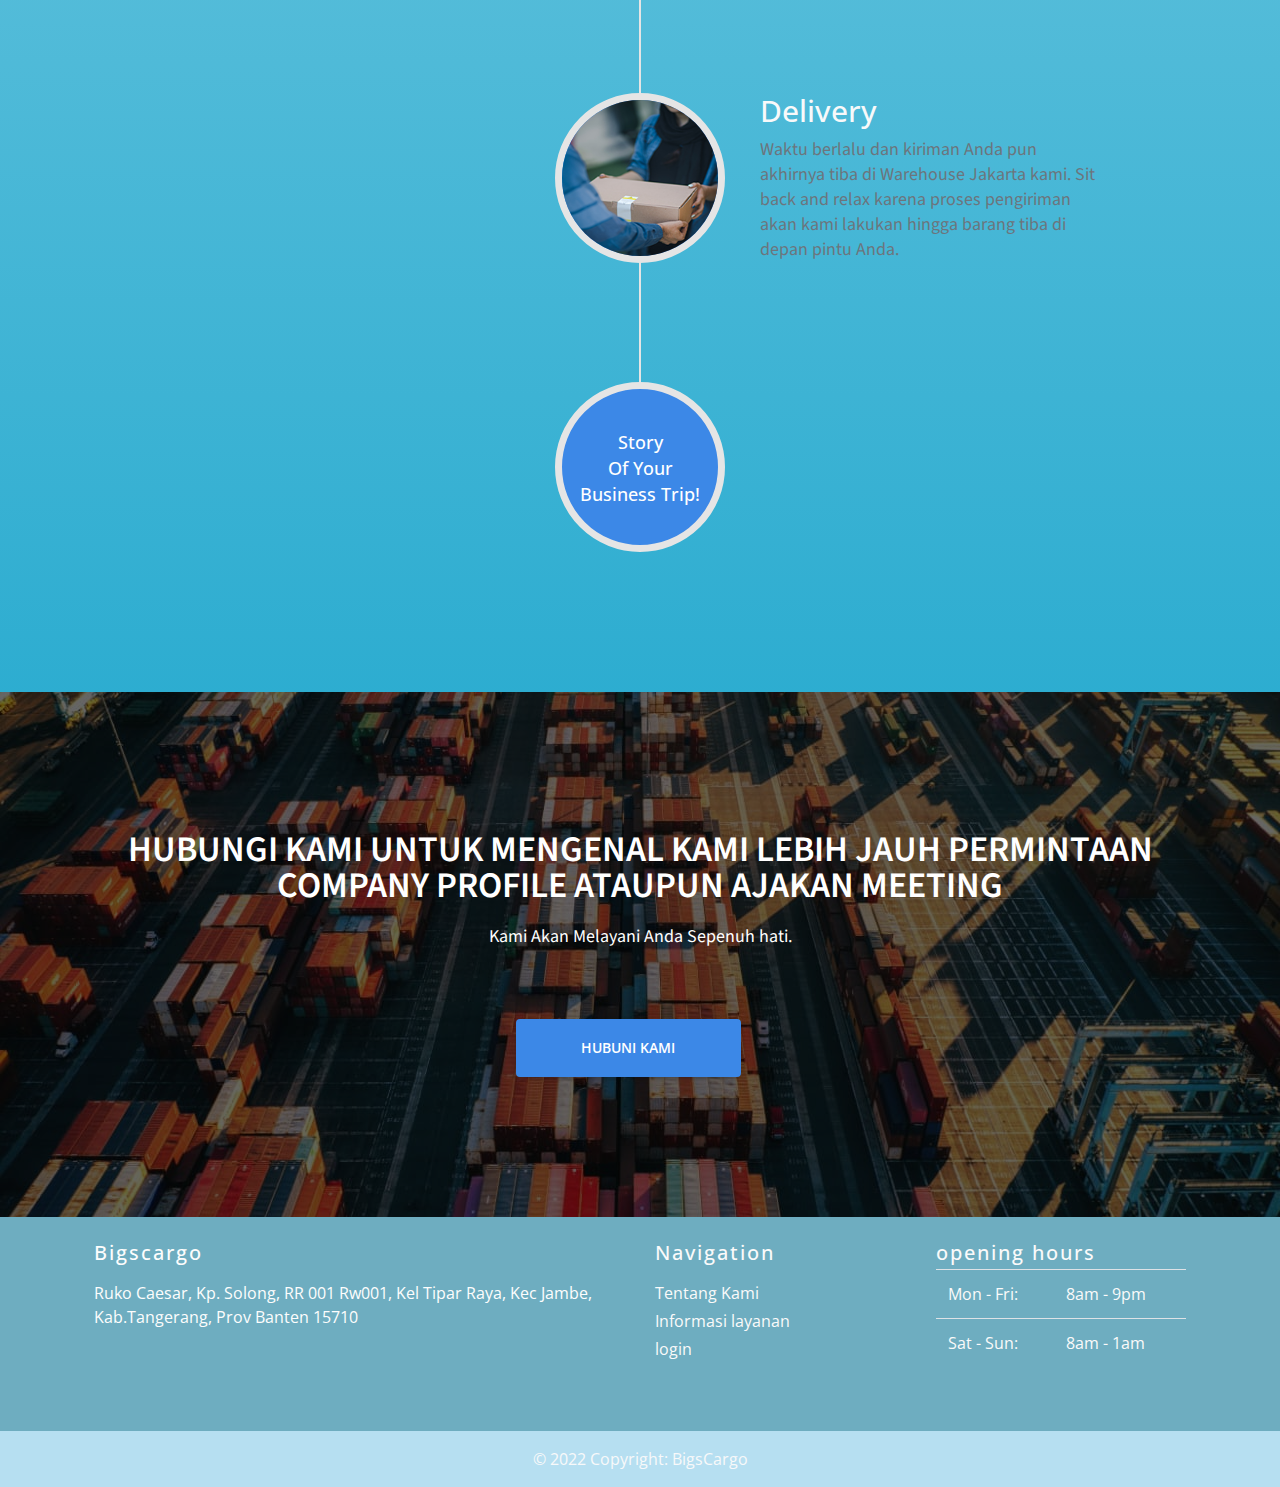
<file: services.html>
﻿<!DOCTYPE html>
<html lang="en">
<head>
    <title></title>
    <meta charset="utf-8" />
    <link rel="icon" href="favicon.png" type="image/x-icon" />
    <meta name="viewport" content="width=device-width, initial-scale=1.0, maximum-scale=1.0, user-scalable=0"> 
    <link href="css/vendor/bootstrap.css" rel="stylesheet" />
    <link href="css/vendor/font-awesome.css" rel="stylesheet" />
    <link href="css/vendor/slick.css" rel="stylesheet" />
    <link href="css/vendor/slick-theme.css" rel="stylesheet" />
    <link href="css/main.css" rel="stylesheet" />
</head>
<body class="box">

    <header>
        <div class="container">
            <div class="logo">
                <a href="index.html"><img src="assets/img/logokecil.png" alt=""/></a>
            </div>
            <div class="menu">
                <ul>
                    <li><a href="index.html">Home</a></li>
                    <li><a href="services.html" class="active">Services</a></li>
                    <li><a href="about.html">About Us</a></li>
                    <li><a href="contact.html">Contact</a></li>
                </ul>
            </div>
            <div class="mobile-menu"><i class="fa fa-bars"></i></div>
        </div>
    </header>

   <div class="intro-page">
       <div class="container">
           <h1>Services</h1>
           <p>Pelayanan Maksimal Untuk Memuaskan Client Kami.</p>
       </div>
   </div>
        </section>

        <a  class="whats-app"  href="https://wa.me/+6282225000526?text=Hallo%20Saya%20Berminat%20Menggunakan%20Jasa%20Anda" target="_blank">
            <i class="fa fa-whatsapp my-float" ></i>
        </a>
        <section>
            <div class="wrapper">
                <section class="four-elements">
                    <div class="container">
                        <h2 class="text-light">Service kami</h2>
                        <br>
                        <div class="row">
                            <div class="col-md-3 col-sm-6 col-xs-12">
                                <div class="four-elements--image"><i class="fa fa-plane" aria-hidden="true"></i></div>
                                <h3 class="text-light">Air And Sea Cargo</h3>
                                <p  style="text-align: justify">layanan Pengiriman Barang Via Udara Maupun Via Laut Sesuai Permintaan.</p>
                            </div>
                            <div class="col-md-3 col-sm-6 col-xs-12">
                                <div class="four-elements--image"><i class="fa fa-ship" aria-hidden="true"></i></div>
                                <h3 class="text-light">Impor Borongan (all-in)</h3>
                                <p style="text-align: justify">Membantu Pengiriman Barang Dari Luar Negri Dengan via udara maupun Via Laut.</p>
                            </div>
                            <div class="col-md-3 col-sm-6 col-xs-12">
                                <div class="four-elements--image"><i class="fa fa-home" aria-hidden="true"></i></div>
                                <h3 class="text-light">Door To Door Import</h3>
                                <p style="text-align: justify">Buat anda baik pribadi maupun perusahaan yang tidak paham soal import namun ingin menghindari pengeluaran tak terduka akibat beban pajak impor dan berbagai resiko lainnya.</p>
                            </div>
                            <div class="col-md-3 col-sm-6 col-xs-12">
                                <div class="four-elements--image"><i class="fa fa-file-text-o" aria-hidden="true"></i></div>
                                <h3 class="text-light">Undername / Consignee</h3>
                                <p style="text-align: justify">jasa yang menyewakan benderanya untuk kegiatan import barang barang anda dari luar negeri ke dalam wilayah pabean indonesia.</p>
                            </div>
                            <div class="col-md-3 col-sm-6 col-xs-12">
                                <div class="four-elements--image"><i class="fa fa-truck" aria-hidden="true"></i></div>
                                <h3 class="text-light">Domestic</h3>
                                <p style="text-align: justify">Membantu Pengiriman Ke seluruh Indonesia Via darat, Laut Maupun Via Udara.</p>
                            </div>
                            <div class="col-md-3 col-sm-6 col-xs-12">
                                <div class="four-elements--image"><i class="fa fa-location-arrow" aria-hidden="true"></i></div>
                                <h3 class="text-light">Ekspor</h3>
                                <p style="text-align: justify">Pengiriman Barang KeLuar Negri Sesuai Tujuan Customer.</p>
                            </div>
                            <div class="col-md-3 col-sm-6 col-xs-12">
                                <div class="four-elements--image"><i class="fa fa-shopping-cart" aria-hidden="true"></i></div>
                                <h3 class="text-light">Impor Borongan (all-in)</h3>
                                <p style="text-align: justify">Membantu Pengiriman Barang Dari Luar Negri Dengan via udara maupun Via Laut.</p>
                            </div>
                        </div>
                    </div>
            </section> 

            <br><br>

            
        <section class="our-history-about">
            <div class="container">
                <div class="row">
                    <div class="col-lg-12">
                        <h2 class="text-light">Prosedur pelayanan</h2>
                    </div>
                </div>
                <div class="row">
                    <div class="col-lg-12">
                        <ul class="timeline">
                            <li>
                                <div class="timeline-image">
                                    <img class="rounded-circle img-fluid" src="assets/img/store.jpg" alt="">
                                </div>
                                <div class="timeline-panel">
                                    <div class="timeline-heading">
                                       <h4 class="text-light subheading">Pembelian</h4>
                                    </div>
                                    <div class="timeline-body">
                                        <p class="text-muted">Kami menyediakan jasa pencarian barang dari China untuk Anda yang merasa kesulitan berbelanja di Alibaba, 1688, Taobao, dll. Kami juga akan memantau ulasan produk dan toko, dan memilih Supplier yang tepat untuk bisnis Anda secara transparan, sehingga tidak akan ada lagi salah paham antara Supplier dan Consumer.</p>
                                    </div>
                                </div>
                            </li>
                            <li class="timeline-inverted">
                                <div class="timeline-image">
                                    <img class="rounded-circle img-fluid" src="assets/img/pay.jpg" alt="">
                                </div>
                                <div class="timeline-panel">
                                    <div class="text-light timeline-heading">
                                        <h4 class="text-light subheading">Payment</h4>
                                    </div>
                                    <div class="timeline-body">
                                        <p class="text-muted">Setelah anda menentukan untuk membeli barang tersebut, tentu akan ada pembayaran yang harus dilakukan. Nah, jangan khawatir karena Anda hanya perlu membayar tagihan pembelanjaan Anda kepada kami, dalam bentuk Rupiah dengan rate rendah dan terpercaya.</p>
                                    </div>
                                </div>
                            </li>
                            <li>
                                <div class="timeline-image">
                                    <img class="rounded-circle img-fluid" src="assets/img/warehouse.jpg" alt="">
                                </div>
                                <div class="timeline-panel">
                                    <div class="timeline-heading">
                                        <h4 class="text-light subheading">Warehousing</h4>
                                    </div>
                                    <div class="timeline-body">
                                        <p class="text-muted">Warehouse kami bertujuan untuk menerima barang dari Supplier, mengukur ulang dimensi barang, dan mengatur pengiriman ke Indonesia.</p>
                                    </div>
                                </div>
                            </li>
                            <li class="timeline-inverted">
                                <div class="text-light timeline-image">
                                    <img class="rounded-circle img-fluid" src="assets/img/quality chek.jpg" alt="">
                                </div>
                                <div class="timeline-panel">
                                    <div class="timeline-heading">
                                        <h4 class="text-light subheading">Quality / Quantity Check</h4>
                                    </div>
                                    <div class="timeline-body">
                                        <p class="text-muted">Setelah barang tiba di Warehouse, kami akan mencocokkan data barang tersebut dengan Packing List dan Invoice dari Supplier (QC). Kami juga bisa membantu Anda untuk membuat Packing List agar proses pengiriman berjalan lebih cepat dan lancar.</p>
                                    </div>
                                </div>
                            </li>
                            <li>
                                <div class="timeline-image">
                                    <img class="rounded-circle img-fluid" src="assets/img/forclip.jpg" alt="">
                                </div>
                                <div class="timeline-panel">
                                    <div class="timeline-heading">
                                        <h4 class="text-light subheading">Forwading</h4>
                                    </div>
                                    <div class="timeline-body">
                                        <p class="text-muted">Jika tidak ada masalah dalam penyelesaian dokumen dengan barang, tim kami akan segera mengorganisir barang Anda agar dimuat ke dalam partai Container tercepat sehingga barang tersebut tidak perlu menginap terlalu lama di Warehouse. Barang Anda akan dikirim melalui laut (+- 1 bulan) atau udara (8-11 hari) sesuai dengan pilihan Anda.</p>
                                    </div>
                                </div>
                            </li>
                            <li class="timeline-inverted">
                                <div class="timeline-image">
                                    <img class="rounded-circle img-fluid" src="assets/img/courir.jpg" alt="">
                                </div>
                                <div class="timeline-panel">
                                    <div class="timeline-heading">
                                        <h4 class="text-light subheading">Delivery</h4>
                                    </div>
                                    <div class="timeline-body">
                                        <p class="text-muted">Waktu berlalu dan kiriman Anda pun akhirnya tiba di Warehouse Jakarta kami. Sit back and relax karena proses pengiriman akan kami lakukan hingga barang tiba di depan pintu Anda.</p>
                                    </div>
                                </div>
                            </li>
                            <li class="timeline-inverted">
                                <div class="timeline-image">
                                    <h4>Story
                                        <br>Of Your
                                        <br>Business Trip!</h4>
                                </div>
                            </li>
                        </ul>
                    </div>
                </div>
            </div>
        </section>

        <section class="get-started">
            <div class="container">
                <h2>Hubungi Kami untuk mengenal kami lebih jauh
                    Permintaan company profile ataupun ajakan meeting </h2>
                <p>Kami Akan Melayani Anda Sepenuh hati.</p>
                <a href="contact.html" class="button">Hubuni kami</a>
            </div>
        </section>
    <footer style="background-color: #6EADC0">
        <div class="container p-4">
          <div class="row">
            <div class="col-lg-6 col-md-12 mb-4">
              <h5 class="mb-3" style="letter-spacing: 2px; color: #FDFDFD;">Bigscargo</h5>
              <p style=" color: #FDFDFD;">
                Ruko Caesar, Kp. Solong, RR 001 Rw001, Kel Tipar Raya, Kec Jambe, Kab.Tangerang, Prov Banten 15710 
              </p>
            </div>
            <div class="col-lg-3 col-md-6 mb-4">
              <h5 class="mb-3" style="letter-spacing: 2px; color: #FAFAFA;">Navigation</h5>
              <ul class="list-unstyled mb-0">
                <li class="mb-1">
                  <a href="about.html" style="color: #FAFAFA;">Tentang Kami</a>
                </li>
                <li class="mb-1">
                  <a href="services.html" style="color: #FAFAFA;">Informasi layanan</a>
                </li>
                <li class="mb-1">
                  <a href="#!" style="color: #FAFAFA;">login</a>
                </li>
              </ul>
            </div>
            <div class="col-lg-3 col-md-6 mb-4">
              <h5 class="mb-1" style="letter-spacing: 2px; color: #FAFAFA;">opening hours</h5>
              <table class="table" style="color: #FAFAFA; border-color: #FAFAFA;">
                <tbody>
                  <tr>
                    <td>Mon - Fri:</td>
                    <td>8am - 9pm</td>
                  </tr>
                  <tr>
                    <td>Sat - Sun:</td>
                    <td>8am - 1am</td>
                  </tr>
                </tbody>
              </table>
            </div>
          </div>
        </div>
        <div class="text-center text-light p-3" style="background-color: rgb(182, 223, 241);">
          © 2022 Copyright:
          <a class="text-light" href="https://mdbootstrap.com/">BigsCargo</a>
        </div>
        <!-- Copyright -->
      </footer>
    <script src="js/vendor/jquery-3.1.0.min.js"></script>
    <script src="js/vendor/jquery.easing.min.js"></script>
    <script src="js/vendor/tether.js"></script>
    <script src="js/vendor/bootstrap.js"></script>
    <script src="js/vendor/slick.js"></script>
    <script src="js/vendor/isotope.pkgd.min.js"></script>
    <script src="js/main.js"></script>
</body>
</html>
</file>
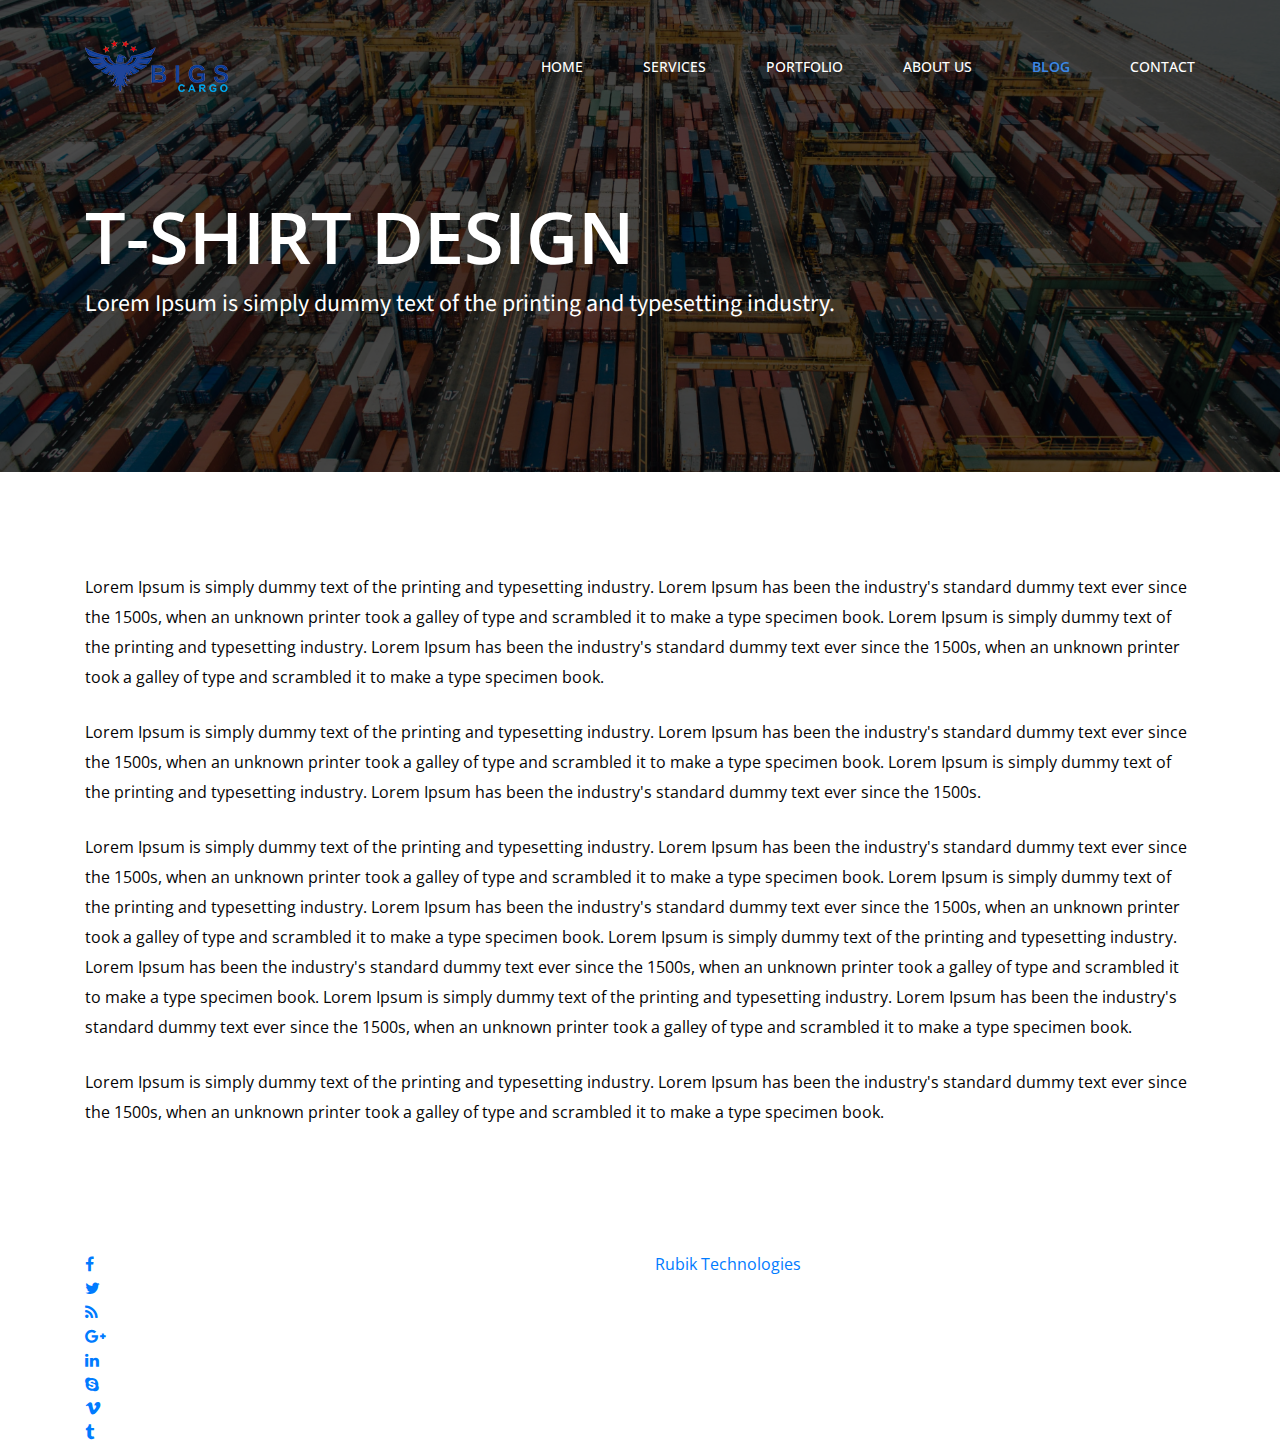
<file: single.html>
﻿<!DOCTYPE html>
<html lang="en">
<head>
    <title></title>
    <meta charset="utf-8" />
    <link rel="icon" href="favicon.png" type="image/x-icon" />
    <meta name="viewport" content="width=device-width, initial-scale=1.0, maximum-scale=1.0, user-scalable=0"> 
    <link href="css/vendor/bootstrap.css" rel="stylesheet" />
    <link href="css/vendor/font-awesome.css" rel="stylesheet" />
    <link href="css/vendor/slick.css" rel="stylesheet" />
    <link href="css/vendor/slick-theme.css" rel="stylesheet" />
    <link href="css/main.css" rel="stylesheet" />
</head>
<body>

    <header>
        <div class="container">
            <div class="logo">
                <a href="index.html"><img src="assets/img/logokecil.png" alt=""/></a>
            </div>
            <div class="menu">
                <ul>
                    <li><a href="index.html">Home</a></li>
                    <li><a href="services.html">Services</a></li>
                    <li><a href="portfolio.html">Portfolio</a></li>
                    <li><a href="about.html">About Us</a></li>
                    <li><a href="blog.html" class="active">Blog</a></li>
                    <li><a href="contact.html">Contact</a></li>
                </ul>
            </div>
            <div class="mobile-menu"><i class="fa fa-bars"></i></div>
        </div>
    </header>

    <div class="intro-page">
        <div class="container">
            <h1>T-SHIRT DESIGN</h1>
            <p>Lorem Ipsum is simply dummy text of the printing and typesetting industry.</p>
        </div>
    </div>

    <div class="wrapper">
        <article>
            <div class="container">
                <p>Lorem Ipsum is simply dummy text of the printing and typesetting industry. Lorem Ipsum has been the industry's standard dummy text ever since the 1500s, when an unknown printer took a galley of type and scrambled it to make a type specimen book. Lorem Ipsum is simply dummy text of the printing and typesetting industry. Lorem Ipsum has been the industry's standard dummy text ever since the 1500s, when an unknown printer took a galley of type and scrambled it to make a type specimen book.</p>
                <p>Lorem Ipsum is simply dummy text of the printing and typesetting industry. Lorem Ipsum has been the industry's standard dummy text ever since the 1500s, when an unknown printer took a galley of type and scrambled it to make a type specimen book. Lorem Ipsum is simply dummy text of the printing and typesetting industry. Lorem Ipsum has been the industry's standard dummy text ever since the 1500s.</p>
                <p>Lorem Ipsum is simply dummy text of the printing and typesetting industry. Lorem Ipsum has been the industry's standard dummy text ever since the 1500s, when an unknown printer took a galley of type and scrambled it to make a type specimen book. Lorem Ipsum is simply dummy text of the printing and typesetting industry. Lorem Ipsum has been the industry's standard dummy text ever since the 1500s, when an unknown printer took a galley of type and scrambled it to make a type specimen book. Lorem Ipsum is simply dummy text of the printing and typesetting industry. Lorem Ipsum has been the industry's standard dummy text ever since the 1500s, when an unknown printer took a galley of type and scrambled it to make a type specimen book. Lorem Ipsum is simply dummy text of the printing and typesetting industry. Lorem Ipsum has been the industry's standard dummy text ever since the 1500s, when an unknown printer took a galley of type and scrambled it to make a type specimen book.</p>
                <p>Lorem Ipsum is simply dummy text of the printing and typesetting industry. Lorem Ipsum has been the industry's standard dummy text ever since the 1500s, when an unknown printer took a galley of type and scrambled it to make a type specimen book.</p>
            </div>
        </article>
    </div>

    <footer>
        <div class="container">
            <div class="row">
                <div class="col-md-6">
                    <ul>
                        <li><a href="#"><i class="fa fa-facebook"></i></a></li>
                        <li><a href="#"><i class="fa fa-twitter"></i></a></li>
                        <li><a href="#"><i class="fa fa-rss"></i></a></li>
                        <li><a href="#"><i class="fa fa-google-plus"></i></a></li>
                        <li><a href="#"><i class="fa fa-linkedin"></i></a></li>
                        <li><a href="#"><i class="fa fa-skype"></i></a></li>
                        <li><a href="#"><i class="fa fa-vimeo"></i></a></li>
                        <li><a href="#"><i class="fa fa-tumblr"></i></a></li>
                    </ul>
                </div>
                <div class="col-md-6">
                    <p><a href="https://rubik-technologies.com/">Rubik Technologies</a></p>
                </div>
            </div>
        </div>
    </footer>

    <script src="js/vendor/jquery-3.1.0.min.js"></script>
    <script src="js/vendor/jquery.easing.min.js"></script>
    <script src="js/vendor/tether.js"></script>
    <script src="js/vendor/bootstrap.js"></script>
    <script src="js/vendor/slick.js"></script>
    <script src="js/vendor/isotope.pkgd.min.js"></script>
    <script src="js/main.js"></script>
</body>
</html>
</file>
<file: css/main.css>
/*--------------------------------------------------
Website by Websolute
--------------------------------------------------*/
/*--------------------------------------------------
Base
--------------------------------------------------*/
@import url("https://fonts.googleapis.com/css?family=Lato:300,400,700|Open+Sans:300,400,600,700|Source+Sans+Pro:300,400,600,700&display=swap");


.whats-app {
  position: fixed;
  width: 60px;
  height: 60px;
  bottom: 40px;
  background-color: #25d366;
  color: #FFF;
  border-radius: 50px;
  text-align: center;
  font-size: 30px;
  box-shadow: 2px 2px 3px #999;
  z-index: 100;
  right: 15px;
}

.my-float {
  margin-top: 16px;
}

body {
  font-family: "Open Sans";
  font-weight: 400;
  color: #050505; }
  .box {
    background: linear-gradient(#ffffff, #029cc7);   
   }
b, strong {
  font-family: "Open Sans"; }

h1, h2, h3, h4, h5, h6 {
  font-family: "Open Sans"; }

a {
  -webkit-transition: all 0.3s ease;
  transition: all 0.3s ease; }
  a:hover, a:focus {
    text-decoration: none; }

img {
  max-width: 100%; }

ul, li {
  margin: 0;
  padding: 0;
  list-style: none; }

.container {
  max-width: 1140px;
  width: 100%; 
}

a, a:hover, button, button:hover, .btnborder, .btntop {
  -webkit-transition: all 0.3s ease-in-out;
  transition: all 0.3s ease-in-out; }

.button {
  display: inline-block;
  min-width: 225px;
  padding: 20px 0;
  border: 2px solid #3c88e7;
  text-align: center;
  font: 600 14px/1 "Open Sans";
  background: #3c88e7;
  color: #ffffff;
  margin: 0 24px 0 0;
  border-radius: 4px;
  text-transform: uppercase;
  -webkit-box-shadow: 0 2px 5px rgba(0, 0, 0, 0.2);
  box-shadow: 0 2px 5px rgba(0, 0, 0, 0.2); }
  .button-w {
    background: none;
    border-color: #ffffff;
    margin: 0; }
  .button.small {
    padding: 14px 0;
    font-size: 12px;
    min-width: 145px; }
  .button:hover {
    background: transparent;
    color: #3c88e7;
    border-color: #3c88e7; }

.dot-dash {
  position: relative;
  text-align: center;
  font-size: 55px;
  line-height: 0;
  color: #3c88e7;
  margin: 20px 0 40px;
  display: block; }
  .dot-dash:before, .dot-dash:after {
    content: "";
    width: 80px;
    height: 1px;
    background: #ffffff;
    position: relative;
    display: inline-block;
    top: -2px;
    margin-right: 10px; }
  .dot-dash:after {
    margin-right: 0px;
    margin-left: 10px; }
  .dot-dash.dark:before, .dot-dash.dark:after {
    background: #6a6a6a; }

.four-elements {
  text-align: center;
  padding: 100px 0;
  border-bottom: 1px solid #e5e5e5; }
  .four-elements .col-md-3 {
    padding: 0 30px; }
    .four-elements .col-md-3 .four-elements--image {
      height: 70px;
      width: 70px;
      border: 1px solid #e5e5e5;
      display: -webkit-box;
      display: -webkit-flex;
      display: -ms-flexbox;
      display: flex;
      -webkit-box-align: center;
      -webkit-align-items: center;
      -ms-flex-align: center;
      align-items: center;
      -webkit-box-pack: center;
      -webkit-justify-content: center;
      -ms-flex-pack: center;
      justify-content: center;
      -webkit-transition: all 0.3s ease;
      transition: all 0.3s ease;
      margin: 0 auto 30px; }
      .four-elements .col-md-3 .four-elements--image i {
        -webkit-transition: all 0.3s ease;
        transition: all 0.3s ease;
        font-size: 20px;
        color: #3c88e7; }
    .four-elements .col-md-3:hover .four-elements--image {
      border-color: #3c88e7;
      -webkit-transform: rotate(45deg);
      transform: rotate(45deg); }
    .four-elements .col-md-3:hover i {
      -webkit-transform: rotate(-45deg);
      transform: rotate(-45deg); }
    .four-elements .col-md-3:hover h3 {
      color: #3c88e7; }
    .four-elements .col-md-3 h3 {
      font: 600 18px "Open Sans";
      position: relative;
      text-transform: uppercase;
      color: #6a6a6a;
      -webkit-transition: all 0.3s ease;
      transition: all 0.3s ease;
      margin: 0 0 30px; }
      .four-elements .col-md-3 h3:before {
        content: "";
        width: 20%;
        height: 1px;
        background: #6a6a6a;
        position: absolute;
        left: 40%;
        bottom: -15px; }
    .four-elements .col-md-3 p {
      font: 400 12px/20px "Source Sans Pro";
      letter-spacing: 1px; }

.our-history {
  padding: 140px 0; }
  .our-history .col-md-7 {
    padding-left: 75px; }
    .our-history .col-md-7 h2 {
      font: 600 36px/1 "Source Sans Pro";
      border-left: 5px solid #3c88e7;
      margin: 0 0 40px;
      text-transform: uppercase;
      color: #6a6a6a;
      padding-left: 25px; }
    .our-history .col-md-7 p {
      font: 400 14px/25px "Source Sans Pro";
      margin-bottom: 40px; }

.our-services {
  padding: 140px 0;
  text-align: right;
 
  position: relative;
  overflow: hidden; }
  .our-services h2 {
    font: 600 36px/1 "Source Sans Pro";
    border-right: 5px solid #ffffff;
    margin: 0 0 70px;
    text-transform: uppercase;
    padding-right: 25px;
    color: #ffffff; 
  }
  .our-services .container {
    position: relative;
    z-index: 2; }
  .our-services--element {
    position: relative;
    margin-bottom: 50px; }
    .our-services--element:last-child {
      margin-bottom: 0; }
    .our-services--element h4 {
      font: 600 18px/1 "Open Sans";
      color: #ffffff;
      margin: 0 0 15px;
      text-transform: uppercase; }
    .our-services--element p {
      font: 400 14px/25px "Source Sans Pro";
      margin-bottom: 0; }
    .our-services--element__image {
      position: absolute;
      right: -115px;
      top: 10px;
      display: -webkit-box;
      display: -webkit-flex;
      display: -ms-flexbox;
      display: flex;
      -webkit-box-align: center;
      -webkit-align-items: center;
      -ms-flex-align: center;
      align-items: center;
      -webkit-box-pack: center;
      -webkit-justify-content: center;
      -ms-flex-pack: center;
      justify-content: center;
      height: 60px;
      width: 60px;
      background: #ffffff;
      color: #3c88e7;
      border-radius: 50px;
      font-size: 22px; }
  .our-services--slider {
    position: absolute;
    z-index: 1;
    right: 0;
    width: 50%;
    top: 0;
    bottom: 0;
    padding-left: 70px;
    margin-bottom: 0 !important; }
    .our-services--slider .slick-slide img {
      -o-object-fit: cover;
      object-fit: cover;
      -o-object-position: center;
      object-position: center;
      height: 750px;
      width: 100%; }
  .our-services--dots {
    position: absolute;
    left: -20px;
    -webkit-transform: rotate(90deg);
    transform: rotate(90deg);
    top: 50%; }
    .our-services--dots .slick-dots {
      position: initial; }
      .our-services--dots .slick-dots li {
        margin: 0 20px 0 0; }
        .our-services--dots .slick-dots li button {
          background: #3e3e3e;
          width: 35px;
          height: 1px;
          padding: 0; }
          .our-services--dots .slick-dots li button:before {
            display: none; }
        .our-services--dots .slick-dots li.slick-active button {
          background: #3c88e7;
          height: 3px; }

.recent-works {
  padding: 140px 0 0;
  text-align: center; }
  .recent-works h2 {
    font: 600 36px/1 "Source Sans Pro";
    margin: 0 0 20px;
    text-transform: uppercase;
    color: #6a6a6a; }
  .recent-works p {
    font: 400 14px/25px "Source Sans Pro";
    margin-bottom: 0; }
  .recent-works--nav {
    margin-bottom: 40px; }
    .recent-works--nav ul li {
      display: inline-block;
      font: 600 14px "Open Sans";
      position: relative;
      text-transform: uppercase;
      margin: 0 20px;
      cursor: pointer; }
      .recent-works--nav ul li.active {
        color: #3c88e7; }
      .recent-works--nav ul li:after {
        content: "/";
        position: absolute;
        right: -25px; }
      .recent-works--nav ul li:last-child:after {
        display: none; }
  .recent-works--items__item {
    float: left;
    width: 25%;
    position: relative; }
    .recent-works--items__item a {
      display: block;
      position: relative; }
      .recent-works--items__item a img {
        width: 100%; }
      .recent-works--items__item a .inner-item {
        display: -webkit-box;
        display: -webkit-flex;
        display: -ms-flexbox;
        display: flex;
        -webkit-flex-wrap: wrap;
        -ms-flex-wrap: wrap;
        flex-wrap: wrap;
        height: 100%;
        color: #ffffff;
        position: absolute;
        top: 0;
        left: 0;
        width: 100%;
        padding: 5vh;
        -webkit-box-align: end;
        -webkit-align-items: flex-end;
        -ms-flex-align: end;
        align-items: flex-end;
        text-align: left;
        background: rgba(60, 136, 231, 0.7);
        -webkit-transition: all 0.3s ease;
        transition: all 0.3s ease;
        opacity: 0; }
        .recent-works--items__item a .inner-item h4 {
          font: 600 24px "Source Sans Pro";
          margin: 0 0 10px;
          width: 100%;
          text-transform: uppercase;
          position: relative; }
          .recent-works--items__item a .inner-item h4:before {
            content: "";
            width: 40px;
            height: 4px;
            background: #ffffff;
            position: absolute;
            top: -25px; }
        .recent-works--items__item a .inner-item p {
          font: 400 14px "Open Sans";
          width: 100%; }
    .recent-works--items__item:hover .inner-item {
      opacity: 1; }

.case-study {
  padding: 140px 0;
  text-align: center;
  background: #f4f5f9; }
  .case-study h2 {
    font: 600 36px/1 "Source Sans Pro";
    margin: 0 0 20px;
    text-transform: uppercase;
    color: #6a6a6a; }
  .case-study p {
    font: 400 14px/25px "Source Sans Pro";
    margin-bottom: 0; }
  .case-study--sliders {
    position: relative;
    overflow: hidden;
    display: block;
    padding: 45px 30px 45px 5px;
    margin-top: 70px; }
  .case-study--left {
    float: left;
    width: 60%;
    position: relative;
    z-index: 1;
    background: #ffffff;
    padding: 45px 60px;
    -webkit-box-shadow: 0 2px 4px rgba(0, 0, 0, 0.15);
    box-shadow: 0 2px 4px rgba(0, 0, 0, 0.15); }
    .case-study--left__textslider {
      margin: 0 !important; }
      .case-study--left__textslider__image {
        height: 85px;
        width: 85px;
        background: #3c88e7;
        color: #ffffff;
        display: -webkit-box;
        display: -webkit-flex;
        display: -ms-flexbox;
        display: flex;
        -webkit-box-align: center;
        -webkit-align-items: center;
        -ms-flex-align: center;
        align-items: center;
        -webkit-box-pack: center;
        -webkit-justify-content: center;
        -ms-flex-pack: center;
        justify-content: center;
        -webkit-transform: rotate(45deg);
        transform: rotate(45deg);
        font-size: 40px;
        margin: 40px auto 60px; }
        .case-study--left__textslider__image i {
          -webkit-transform: rotate(-45deg);
          transform: rotate(-45deg); }
      .case-study--left__textslider h4 {
        font: 500 18px "Open Sans";
        position: relative;
        text-transform: uppercase;
        color: #6a6a6a;
        margin: 0 0 60px; }
        .case-study--left__textslider h4:after {
          content: "";
          background: #6a6a6a;
          width: 10%;
          height: 1px;
          position: absolute;
          bottom: -30px;
          left: 45%; }
      .case-study--left__textslider p {
        margin-bottom: 50px; }
      .case-study--left__textslider .button {
        margin-bottom: 50px; }
    .case-study--left__dots ul {
      position: initial; }
      .case-study--left__dots ul li {
        margin: 0 2px; }
        .case-study--left__dots ul li button {
          background: #f4f5f9;
          width: 15px;
          height: 15px;
          border-radius: 20px; }
          .case-study--left__dots ul li button:before {
            display: none; }
        .case-study--left__dots ul li.slick-active button {
          background: #3c88e7; }
  .case-study--right {
    position: absolute;
    right: 0;
    width: 50%;
    top: 0;
    bottom: 0;
    z-index: 0; }
    .case-study--right__imageslider img {
      height: 750px;
      -o-object-position: center;
      object-position: center;
      -o-object-fit: cover;
      object-fit: cover;
      width: 100%; }

.statistics {
  padding: 140px 0;
  background-image: url("../assets/img/slider.jpg");
  background-position: center;
  background-attachment: fixed;
  overflow: hidden;
  display: block;
  position: relative; }
  .statistics:before {
    content: "";
    position: absolute;
    top: 0;
    left: 0;
    width: 100%;
    bottom: 0;
    background: rgba(0, 0, 0, 0.5);
    z-index: 0; }
  .statistics--item {
    position: relative;
    z-index: 1;
    float: left;
    width: 20%;
    color: #ffffff;
    text-align: center; }
    .statistics--item__image {
      display: -webkit-box;
      display: -webkit-flex;
      display: -ms-flexbox;
      display: flex;
      -webkit-box-align: center;
      -webkit-align-items: center;
      -ms-flex-align: center;
      align-items: center;
      -webkit-box-pack: center;
      -webkit-justify-content: center;
      -ms-flex-pack: center;
      justify-content: center;
      border: 1px solid #ffffff;
      border-radius: 100px;
      width: 110px;
      height: 110px;
      margin: 0 auto 45px auto;
      font-size: 30px; }
    .statistics--item h3 {
      font: 600 30px "Source Sans Pro";
      margin: 0 0 15px;
      letter-spacing: 2px; }
    .statistics--item h5 {
      font: 400 18px "Source Sans Pro"; }

.our-pricing {
  padding: 140px 0;
  text-align: center; }
  .our-pricing h2 {
    font: 600 36px/1 "Source Sans Pro";
    margin: 0 0 20px;
    text-transform: uppercase;
    color: #6a6a6a; }
  .our-pricing p {
    font: 400 14px/25px "Source Sans Pro";
    margin-bottom: 0; }
  .our-pricing--package {
    margin-top: 20px; }
    .our-pricing--package h3 {
      height: 200px;
      font: 600 24px "Open Sans";
      text-transform: uppercase;
      color: #ffffff;
      background: #999999;
      margin: 0 0 0;
      padding-top: 45px;
      letter-spacing: 1px; }
    .our-pricing--package__data {
      background: #f4f5f9;
      padding: 0 50px 50px; }
      .our-pricing--package__data span {
        height: 150px;
        width: 150px;
        display: -webkit-box;
        display: -webkit-flex;
        display: -ms-flexbox;
        display: flex;
        -webkit-box-align: end;
        -webkit-align-items: flex-end;
        -ms-flex-align: end;
        align-items: flex-end;
        -webkit-box-pack: center;
        -webkit-justify-content: center;
        -ms-flex-pack: center;
        justify-content: center;
        margin: 0 auto -35px;
        position: relative;
        background: #fff;
        color: #999999;
        border-radius: 150px;
        top: -75px;
        -webkit-box-shadow: 0 2px 5px rgba(0, 0, 0, 0.2);
        box-shadow: 0 2px 5px rgba(0, 0, 0, 0.2);
        -webkit-flex-wrap: wrap;
        -ms-flex-wrap: wrap;
        flex-wrap: wrap;
        font: 700 13px "Source Sans Pro";
        padding-bottom: 45px; }
        .our-pricing--package__data span b {
          width: 100%;
          font: 700 40px "Source Sans Pro";
          position: absolute;
          top: 40px; }
      .our-pricing--package__data ul {
        margin-bottom: 50px; }
        .our-pricing--package__data ul li {
          font: 400 14px "Open Sans";
          color: #999999;
          margin-bottom: 25px; }
          .our-pricing--package__data ul li:last-child {
            margin-bottom: 0; }
      .our-pricing--package__data .button {
        margin: 0 auto;
        background: #999999;
        border-color: #999999; }
        .our-pricing--package__data .button:hover {
          background: none;
          color: #999999; }
    .our-pricing--package.starred h3 {
      background: #3c88e7; }
    .our-pricing--package.starred .our-pricing--package__data span b {
      color: #3c88e7; }
    .our-pricing--package.starred .our-pricing--package__data .button {
      background: #3c88e7;
      border-color: #3c88e7; }
      .our-pricing--package.starred .our-pricing--package__data .button:hover {
        background: none;
        color: #3c88e7; }

.our-team {
  padding: 140px 0;
  text-align: center;
  background-image: url("../assets/img/team.png");
  background-attachment: fixed;
  background-position: center;
  background-repeat: no-repeat;
  background-size: cover;
  color: #ffffff;
  position: relative;
  overflow: hidden; }
  .our-team:before {
    content: "";
    position: absolute;
    top: 0;
    left: 0;
    width: 100%;
    bottom: 0;
    background: rgba(0, 0, 0, 0.6);
    z-index: 0; }
  .our-team .container {
    position: relative;
    z-index: 1; }
  .our-team h2 {
    font: 600 36px/1 "Source Sans Pro";
    margin: 0 0 20px;
    text-transform: uppercase; }
  .our-team p {
    font: 400 14px/25px "Source Sans Pro";
    margin-bottom: 0; }
  .our-team--item {
    position: relative;
    z-index: 1;
    float: left;
    width: 20%;
    color: #ffffff;
    text-align: center;
    margin-top: 50px; }
    .our-team--item__image {
      border: 4px solid #3c88e7;
      border-radius: 150px;
      background: rgba(60, 136, 231, 0.5);
      width: 130px;
      height: 130px;
      margin: 0 auto;
      -webkit-transition: all 0.3s ease;
      transition: all 0.3s ease;
      position: relative; }
      .our-team--item__image:before {
        content: "";
        width: 1px;
        height: 50px;
        background: #3c88e7;
        position: absolute;
        z-index: 0;
        left: 50%;
        bottom: 0;
        -webkit-transition: all 0.3s ease;
        transition: all 0.3s ease; }
      .our-team--item__image img {
        border-radius: 150px;
        position: relative;
        z-index: 1; }
    .our-team--item__info {
      margin-top: 30px; }
      .our-team--item__info h3 {
        font: 600 24px "Source Sans Pro";
        margin: 0 0 15px;
        letter-spacing: 2px; }
      .our-team--item__info h5 {
        font: 400 14px "Source Sans Pro"; }
    .our-team--item:hover .our-team--item__image {
      -webkit-transform: scale(1.1);
      transform: scale(1.1); }
    .our-team--item:hover .our-team--item__image:before {
      bottom: -20px; }

.partners {
  padding: 140px 0 110px;
  text-align: center;
  position: relative;
  overflow: hidden;
  background: #f4f5f9; }
  .partners h2 {
    font: 600 36px/1 "Source Sans Pro";
    margin: 0 0 20px;
    text-transform: uppercase;
    color: #6a6a6a; }
  .partners p {
    font: 400 14px/25px "Source Sans Pro";
    margin-bottom: 0; }
  .partners--container {
    margin-top: 30px;
    float: left;
    width: 100%;
    display: block; }
  .partners--item {
    position: relative;
    z-index: 1;
    float: left;
    width: 17%;
    margin: 0 1.5% 30px;
    text-align: center;
    background: #ffffff; }
    .partners--item__image {
      -webkit-transition: all 0.3s ease;
      transition: all 0.3s ease;
      position: relative;
      display: -webkit-box;
      display: -webkit-flex;
      display: -ms-flexbox;
      display: flex;
      -webkit-flex-wrap: wrap;
      -ms-flex-wrap: wrap;
      flex-wrap: wrap;
      -webkit-box-align: center;
      -webkit-align-items: center;
      -ms-flex-align: center;
      align-items: center;
      -webkit-box-pack: center;
      -webkit-justify-content: center;
      -ms-flex-pack: center;
      justify-content: center;
      padding: 25px;
      height: 100px;
      -webkit-box-shadow: 0 2px 5px rgba(173, 173, 173, 0.2);
      box-shadow: 0 2px 5px rgba(173, 173, 173, 0.2); }
      .partners--item__image img {
        -webkit-filter: grayscale(0) brightness(0) contrast(0);
        filter: grayscale(0) brightness(0) contrast(0);
        -webkit-transition: all 0.3s ease;
        transition: all 0.3s ease; }
    .partners--item:hover .partners--item__image {
      background: #3c88e7; }
      .partners--item:hover .partners--item__image img {
        -webkit-filter: none;
        filter: none; }

.our-blog {
  padding: 140px 0 0;
  text-align: center;
  position: relative;
  overflow: hidden; }
  .our-blog h2 {
    font: 600 36px/1 "Source Sans Pro";
    margin: 0 0 20px;
    text-transform: uppercase;
    color: #6a6a6a; }
  .our-blog p {
    font: 400 14px/25px "Source Sans Pro";
    margin-bottom: 0; }
  .our-blog--container {
    float: left;
    width: 100%;
    display: -webkit-box;
    display: -webkit-flex;
    display: -ms-flexbox;
    display: flex;
    -webkit-flex-wrap: wrap;
    -ms-flex-wrap: wrap;
    flex-wrap: wrap;
    margin-top: 30px; }
  .our-blog--item {
    float: left;
    width: 50%;
    display: -webkit-box;
    display: -webkit-flex;
    display: -ms-flexbox;
    display: flex;
    -webkit-flex-wrap: wrap;
    -ms-flex-wrap: wrap;
    flex-wrap: wrap; }
    .our-blog--item__image {
      width: 50%;
      overflow: hidden; }
      .our-blog--item__image img {
        -o-object-fit: cover;
        object-fit: cover;
        -o-object-position: center;
        object-position: center;
        height: 100%; }
    .our-blog--item__text {
      width: 50%;
      background: #3c88e7;
      padding: 35px;
      color: #ffffff;
      text-align: left;
      position: relative; }
      .our-blog--item__text:before {
        content: "";
        width: 40px;
        height: 40px;
        background: #3c88e7;
        position: absolute;
        -webkit-transform: rotate(45deg);
        transform: rotate(45deg);
        left: -20px;
        top: 50%; }
      .our-blog--item__text.right:before {
        left: auto;
        right: -20px; }
      .our-blog--item__text span {
        display: block;
        font: 400 14px "Open Sans"; }
      .our-blog--item__text h3 {
        font: 700 24px/1 "Source Sans Pro";
        margin: 25px 0 65px;
        text-transform: uppercase;
        position: relative; }
        .our-blog--item__text h3:after {
          content: "";
          width: 45px;
          height: 4px;
          background: #ffffff;
          position: absolute;
          bottom: -20px;
          left: 0; }
      .our-blog--item__text p {
        font: 400 16px/30px "Open Sans"; }
      .our-blog--item__text a {
        display: inline-block;
        color: #ffffff;
        font: 600 18px "Open Sans";
        font-style: italic;
        margin-top: 55px; }
        .our-blog--item__text a i {
          display: inline-block;
          margin-left: 10px;
          -webkit-transition: all 0.3s ease;
          transition: all 0.3s ease; }
        .our-blog--item__text a:hover i {
          -webkit-transform: translateX(5px);
          transform: translateX(5px); }

.keep-touch {
  padding: 140px 0;
  text-align: center;
  position: relative;
  overflow: hidden;
  background: linear-gradient(#ffffff, #029cc7);  }
  .keep-touch h2 {
    font: 600 36px/1 "Source Sans Pro";
    margin: 0 0 20px;
    text-transform: uppercase;
    color: #6a6a6a; }
  .keep-touch p {
    font: 400 14px/25px "Source Sans Pro";
    margin-bottom: 0; }
  .keep-touch--white {
    background: #ffffff;
    -webkit-box-shadow: 0 2px 5px rgba(173, 173, 173, 0.2);
    box-shadow: 0 2px 5px rgba(173, 173, 173, 0.2);
    padding: 100px;
    text-align: left;
    height: 100%;
    border-radius: 4px; }
    .keep-touch--white h4 {
      font: 700 24px/1 "Source Sans Pro";
      margin: 0 0 30px;
      color: #3c88e7; }
    .keep-touch--white p {
      font: 400 18px "Open Sans";
      margin: 0 0 70px; }
      .keep-touch--white p:last-child {
        margin-bottom: 0; }
      .keep-touch--white p a {
        color: #999999; }
    .keep-touch--white input[type="text"], .keep-touch--white textarea {
      width: 100%;
      display: block;
      border: 0;
      border-bottom: 1px solid #e5e5e5;
      margin-bottom: 15px;
      font: 700 14px "Open Sans";
      outline: none;
      height: 50px;
      color: #999999; }
    .keep-touch--white textarea {
      min-height: 130px; }
    .keep-touch--white input[type="submit"] {
      cursor: pointer;
      margin-top: 30px; }

.get-started {
  padding: 140px 0;
  text-align: center;
  position: relative;
  overflow: hidden;
  color: #ffffff;
  background-image: url("../assets/img/ourservice.jpg");
  background-size: cover;
  background-repeat: no-repeat;
  background-position: center; }
  .get-started:before {
    content: "";
    position: absolute;
    top: 0;
    left: 0;
    width: 100%;
    bottom: 0;
    background: rgba(0, 0, 0, 0.6);
    z-index: 0; }
  .get-started .container {
    position: relative;
    z-index: 1; }
  .get-started h2 {
    font: 600 36px/1 "Source Sans Pro";
    margin: 0 0 20px;
    text-transform: uppercase; }
  .get-started p {
    font: 400 18px/25px "Source Sans Pro";
    margin-bottom: 70px; }

.our-history-about {
  padding: 140px 0;
  text-align: center;
  position: relative;
  overflow: hidden; }
  .our-history-about h2 {
    font: 600 36px/1 "Source Sans Pro";
    margin: 0 0 20px;
    text-transform: uppercase;
    color: #6a6a6a; }
  .our-history-about p {
    font: 400 18px/25px "Source Sans Pro";
    margin-bottom: 70px; }
  .our-history-about .timeline {
    position: relative;
    padding: 0;
    list-style: none; }
    .our-history-about .timeline:before {
      position: absolute;
      top: 0;
      bottom: 0;
      left: 40px;
      width: 2px;
      margin-left: -1.5px;
      content: '';
      background-color: #e5e5e5; }
    .our-history-about .timeline > li {
      position: relative;
      min-height: 50px;
      margin-bottom: 50px; }
      .our-history-about .timeline > li:after, .our-history-about .timeline > li:before {
        display: table;
        content: ' '; }
      .our-history-about .timeline > li:after {
        clear: both; }
      .our-history-about .timeline > li .timeline-panel {
        position: relative;
        float: right;
        width: 100%;
        padding: 0 20px 0 100px;
        text-align: left; }
        .our-history-about .timeline > li .timeline-panel:before {
          right: auto;
          left: -15px;
          border-right-width: 15px;
          border-left-width: 0; }
        .our-history-about .timeline > li .timeline-panel:after {
          right: auto;
          left: -14px;
          border-right-width: 14px;
          border-left-width: 0; }
      .our-history-about .timeline > li .timeline-image {
        position: absolute;
        z-index: 10;
        left: 0;
        width: 80px;
        height: 80px;
        margin-left: 0;
        text-align: center;
        color: #ffffff;
        border: 7px solid #e5e5e5;
        border-radius: 100%;
        background-color: #3c88e7; }
        .our-history-about .timeline > li .timeline-image h4 {
          font-size: 10px;
          line-height: 14px;
          margin-top: 12px; }
      .our-history-about .timeline > li.timeline-inverted > .timeline-panel {
        float: right;
        padding: 0 20px 0 100px;
        text-align: left; }
        .our-history-about .timeline > li.timeline-inverted > .timeline-panel:before {
          right: auto;
          left: -15px;
          border-right-width: 15px;
          border-left-width: 0; }
        .our-history-about .timeline > li.timeline-inverted > .timeline-panel:after {
          right: auto;
          left: -14px;
          border-right-width: 14px;
          border-left-width: 0; }
      .our-history-about .timeline > li:last-child {
        margin-bottom: 0; }
    .our-history-about .timeline .timeline-heading h4 {
      margin-top: 0;
      color: inherit;
      font-size: 18px; }
      .our-history-about .timeline .timeline-heading h4.subheading {
        text-transform: none;
        color: #6a6a6a;
        font-size: 30px; }
    .our-history-about .timeline .timeline-body > ul,
    .our-history-about .timeline .timeline-body > p {
      margin-bottom: 0; }
  @media (min-width: 768px) {
    .our-history-about .timeline:before {
      left: 50%; }
    .our-history-about .timeline > li {
      min-height: 100px;
      margin-bottom: 100px; }
      .our-history-about .timeline > li .timeline-panel {
        float: left;
        width: 41%;
        padding: 0 20px 20px 30px;
        text-align: right; }
      .our-history-about .timeline > li .timeline-image {
        left: 50%;
        width: 100px;
        height: 100px;
        margin-left: -50px; }
        .our-history-about .timeline > li .timeline-image h4 {
          font-size: 13px;
          line-height: 18px;
          margin-top: 16px; }
      .our-history-about .timeline > li.timeline-inverted > .timeline-panel {
        float: right;
        padding: 0 30px 20px 20px;
        text-align: left; } }
  @media (min-width: 992px) {
    .our-history-about .timeline > li {
      min-height: 150px; }
      .our-history-about .timeline > li .timeline-panel {
        padding: 0 20px 20px; }
      .our-history-about .timeline > li .timeline-image {
        width: 150px;
        height: 150px;
        margin-left: -75px; }
        .our-history-about .timeline > li .timeline-image h4 {
          font-size: 18px;
          line-height: 26px;
          margin-top: 30px; }
      .our-history-about .timeline > li.timeline-inverted > .timeline-panel {
        padding: 0 20px 20px; } }
  @media (min-width: 1200px) {
    .our-history-about .timeline > li {
      min-height: 170px; }
      .our-history-about .timeline > li .timeline-panel {
        padding: 0 20px 20px 100px; }
      .our-history-about .timeline > li .timeline-image {
        width: 170px;
        height: 170px;
        margin-left: -85px; }
        .our-history-about .timeline > li .timeline-image h4 {
          margin-top: 40px; }
      .our-history-about .timeline > li.timeline-inverted > .timeline-panel {
        padding: 0 100px 20px 20px; } }

article {
  padding: 100px 0; }
  article p {
    line-height: 30px;
    margin-bottom: 25px; }

.single-portfolio h2 {
  font: 600 36px/1 "Source Sans Pro";
  margin: 0 0 20px;
  text-transform: uppercase;
  color: #6a6a6a; }

.single-portfolio p {
  font: 400 18px/25px "Source Sans Pro";
  margin-bottom: 70px; }

.single-portfolio ul {
  margin-bottom: 35px; }
  .single-portfolio ul li {
    margin-bottom: 15px; }
    .single-portfolio ul li span {
      display: block;
      font-weight: 600;
      color: #6a6a6a; }

.single-portfolio--slider__dots ul {
  position: initial; }
  .single-portfolio--slider__dots ul li {
    margin: 0 2px; }
    .single-portfolio--slider__dots ul li button {
      background: #f4f5f9;
      width: 15px;
      height: 15px;
      border-radius: 20px; }
      .single-portfolio--slider__dots ul li button:before {
        display: none; }
    .single-portfolio--slider__dots ul li.slick-active button {
      background: #3c88e7; }

@media screen and (max-width: 768px) {
  .our-history .col-md-5 {
    text-align: center;
    margin-bottom: 40px; }
  .case-study--sliders {
    padding: 0; }
  .case-study--left {
    float: left;
    width: 100%;
    position: relative;
    z-index: 1; }
  .case-study--right {
    position: relative;
    width: 100%;
    float: left;
    z-index: 2; }
  .partners--item {
    width: 47%; }
  .recent-works--items__item {
    float: left;
    width: 50%;
    position: relative; }
  .our-team--item {
    width: 33.3333%; }
  .our-blog--item {
    width: 100%; }
    .our-blog--item__image {
      width: 50%;
      overflow: hidden; }
      .our-blog--item__image img {
        -o-object-fit: cover;
        object-fit: cover;
        -o-object-position: center;
        object-position: center;
        height: 100%; }
    .our-blog--item__text {
      width: 50%; }
  .keep-touch--white {
    padding: 50px; } }

@media screen and (max-width: 575px) {
  .four-elements, .our-history, .our-services, .recent-works, .case-study, .statistics, .our-pricing, .our-team, .partners, .our-blog, .keep-touch, .get-started {
    padding: 80px 0; }
  .our-history .col-md-7 {
    padding-left: 15px; }
  .case-study--right__imageslider img {
    height: auto; }
  .statistics--item {
    width: 50%;
    margin-bottom: 30px; }
  .our-services {
    text-align: left; }
    .our-services--slider {
      display: none; }
    .our-services--dots {
      display: none; }
  .recent-works--items__item {
    float: left;
    width: 100%;
    position: relative; }
  .our-team--item {
    width: 50%; }
  .our-blog {
    padding-bottom: 0; }
    .our-blog--item {
      width: 100%;
      margin-bottom: 20px; }
      .our-blog--item__image {
        width: 100%; }
        .our-blog--item__image img {
          -o-object-fit: cover;
          object-fit: cover;
          -o-object-position: center;
          object-position: center;
          height: auto;
          width: 100%; }
      .our-blog--item__text {
        width: 100%;
        -webkit-box-ordinal-group: 2;
        -webkit-order: 1;
        -ms-flex-order: 1;
        order: 1; }
        .our-blog--item__text:before {
          display: none; }
  .keep-touch--white {
    padding: 30px; } }

/*--------------------------------------------------
Typography
--------------------------------------------------*/
/*--------------------------------------------------
Buttons
--------------------------------------------------*/
/*--------------------------------------------------
Header
--------------------------------------------------*/
header {
  overflow: hidden;
  display: block;
  position: absolute;
  width: 100%;
  top: 0;
  left: 0;
  z-index: 99;
  padding: 40px 0;
  -webkit-transition: all 0.3s ease;
  transition: all 0.3s ease; }
  header.sticky-header {
    position: fixed;
    padding: 15px 0;
    background: rgb(192, 231, 240);
    -webkit-box-shadow: 0 0 10px rgba(0, 0, 0, 0.5);
    box-shadow: 0 0 10px rgba(0, 0, 0, 0.5); }
  header .container {
    display: -webkit-box;
    display: -webkit-flex;
    display: -ms-flexbox;
    display: flex;
    -webkit-box-align: center;
    -webkit-align-items: center;
    -ms-flex-align: center;
    align-items: center;
    -webkit-box-pack: justify;
    -webkit-justify-content: space-between;
    -ms-flex-pack: justify;
    justify-content: space-between;
    position: relative; }
  header .menu li {
    float: left;
    margin-left: 60px; }
    header .menu li a {
      display: block;
      font: 500 14px "Open Sans";
      color: #ffffff;
      text-transform: uppercase; }
      header .menu li a.active, header .menu li a:hover {
        color: #3c88e7; }
      header .menu li a.active {
        font-weight: 600; }
  header .mobile-menu {
    display: none; }

@media screen and (max-width: 991px) {
  header .menu {
    position: fixed;
    left: -250px;
    background: #000;
    top: 0;
    width: 250px;
    padding: 25px;
    bottom: 0;
    z-index: 999;
    -webkit-transition: all 0.3s ease;
    transition: all 0.3s ease; }
    header .menu.slide-menu {
      left: 0; }
    header .menu li {
      margin: 0 0 20px;
      width: 100%; }
      header .menu li a {
        font-size: 16px; }
  header .mobile-menu {
    display: block;
    color: #ffffff;
    font-size: 25px; } }

@media screen and (max-width: 575px) {
  header {
    padding: 15px 0; } }

/*--------------------------------------------------


/*--------------------------------------------------
Slider
--------------------------------------------------*/
.home-slider {
  position: relative;
  overflow: hidden;
   }
  .home-slider * {
    outline: none; }
  .home-slider--wrapper__inner {
    min-height: 100vh;
    background-repeat: no-repeat;
    background-position: center;
    background-size: cover;
    position: relative;
    display: -webkit-box;
    display: -webkit-flex;
    display: -ms-flexbox;
    display: flex;
    -webkit-box-align: center;
    -webkit-align-items: center;
    -ms-flex-align: center;
    align-items: center;
    -webkit-box-pack: center;
    -webkit-justify-content: center;
    -ms-flex-pack: center;
    justify-content: center; }
    .home-slider--wrapper__inner:before {
      content: "";
      background: rgba(0, 0, 0, 0.7);
      position: absolute;
      left: 0;
      top: 0;
      right: 0;
      bottom: 0;
      z-index: 0; }
    .home-slider--wrapper__inner .container {
      position: relative;
      z-index: 1;
      color: #fff;
      text-align: center; }
      .home-slider--wrapper__inner .container h3 {
        font: 400 24px/1 "Source Sans Pro";
        margin: 0 0 50px;
        text-transform: capitalize; }
      .home-slider--wrapper__inner .container h1 {
        font: 600 72px/1 "Open Sans";
        margin: 0 0;
        text-transform: uppercase; }
      .home-slider--wrapper__inner .container p {
        font: 400 14px/24px "Open Sans";
        margin: 0 auto 70px auto;
        max-width: 600px;
        color: #c0c5cb; }
  .home-slider--anchor {
    position: absolute;
    bottom: 0;
    left: 0;
    width: 100%;
    height: 125px;
    text-align: center;
    display: -webkit-box;
    display: -webkit-flex;
    display: -ms-flexbox;
    display: flex;
    -webkit-box-align: end;
    -webkit-align-items: flex-end;
    -ms-flex-align: end;
    align-items: flex-end;
   }
    .home-slider--anchor span {
      display: -webkit-box;
      display: -webkit-flex;
      display: -ms-flexbox;
      display: flex;
      -webkit-box-align: center;
      -webkit-align-items: center;
      -ms-flex-align: center;
      align-items: center;
      -webkit-box-pack: center;
      -webkit-justify-content: center;
      -ms-flex-pack: center;
      justify-content: center;
      color: #3c88e7;
      background: #f4f5f9;
      height: 60px;
      width: 60px;
      border-radius: 50px;
      margin: 0 auto;
      cursor: pointer;
      position: relative;
      z-index: 1;
      font-size: 22px; }
    .home-slider--anchor:before {
      content: "";
      position: absolute;
      left: 0;
      top: 50px;
      width: 50%;
      height: 500px;
      background: rgb(192, 231, 240);
      /* -webkit-transform: skew(0deg, 8deg); */
      transform: skew(0deg, 8deg);
      z-index: 0; }
    .home-slider--anchor:after {
      content: "";
      position: absolute;
      right: 0;
      top: 50px;
      width: 50%;
      height: 500px;
      background: rgb(192, 231, 240);
      -webkit-transform: skew(0deg, -8deg);
      transform: skew(0deg, -8deg);
      z-index: 0; }
  .home-slider--nav {
    position: absolute;
    top: 40vh;
    width: 100%; }
    .home-slider--nav div {
      display: -webkit-box;
      display: -webkit-flex;
      display: -ms-flexbox;
      display: flex;
      -webkit-box-align: center;
      -webkit-align-items: center;
      -ms-flex-align: center;
      align-items: center;
      -webkit-box-pack: center;
      -webkit-justify-content: center;
      -ms-flex-pack: center;
      justify-content: center;
      height: 45px;
      width: 45px;
      background: #6f6863;
      color: #3c3530;
      cursor: pointer;
      border-radius: 4px;
      font-size: 35px;
      position: absolute;
      left: 50px;
      top: 0;
      -webkit-transition: all 0.3s ease;
      transition: all 0.3s ease; }
      .home-slider--nav div.next {
        right: 50px;
        left: auto; }
      .home-slider--nav div:hover {
        background: #3c88e7;
        color: #ffffff; }

@media screen and (max-width: 991px) {
  .home-slider--wrapper__inner .container h3 {
    font-size: 22px; 
    background: #3c88e7
  }
  .home-slider--wrapper__inner .container h1 {
    font-size: 55px;
    margin: 0 auto;
    width: 60%;
 }
  .home-slider--wrapper__inner .container .slider-buttons .button {
    display: block;
    width: 100%;
    margin: 0 0 10px; }
  .home-slider--anchor span {
    top: -20px; } }

@media screen and (max-width: 575px) {
  .home-slider--wrapper__inner {
    padding-top: 40px; }
    .home-slider--wrapper__inner .container h3 {
      display: none; }
    .home-slider--wrapper__inner .container h1 {
      font-size: 40px;
      width: 100%; }
  .home-slider--anchor {
    display: none; }
  .home-slider--nav {
    display: none; } }

.intro-page {
  padding: 200px 0 140px;
  background-image: url("../assets/img/china.jpg");
  background-size: cover;
  background-position: center;
  color: #ffffff;
  position: relative; }
  .intro-page:before {
    content: "";
    background: rgba(0, 0, 0, 0.7);
    position: absolute;
    left: 0;
    top: 0;
    right: 0;
    bottom: 0;
    z-index: 0; }
  .intro-page .container {
    position: relative;
    z-index: 1; }
    .intro-page .container h1 {
      font: 600 72px/1 "Open Sans";
      text-transform: uppercase;
      margin: 0 0 20px; }
    .intro-page .container p {
      font: 400 24px/1 "Source Sans Pro"; }

@media screen and (max-width: 575px) {
  .intro-page .container h1 {
    font-size: 55px;
    word-break: break-word; }
  .intro-page .container p {
    font-size: 22px; } }

/*# sourceMappingURL=[data-uri] */
</file>
